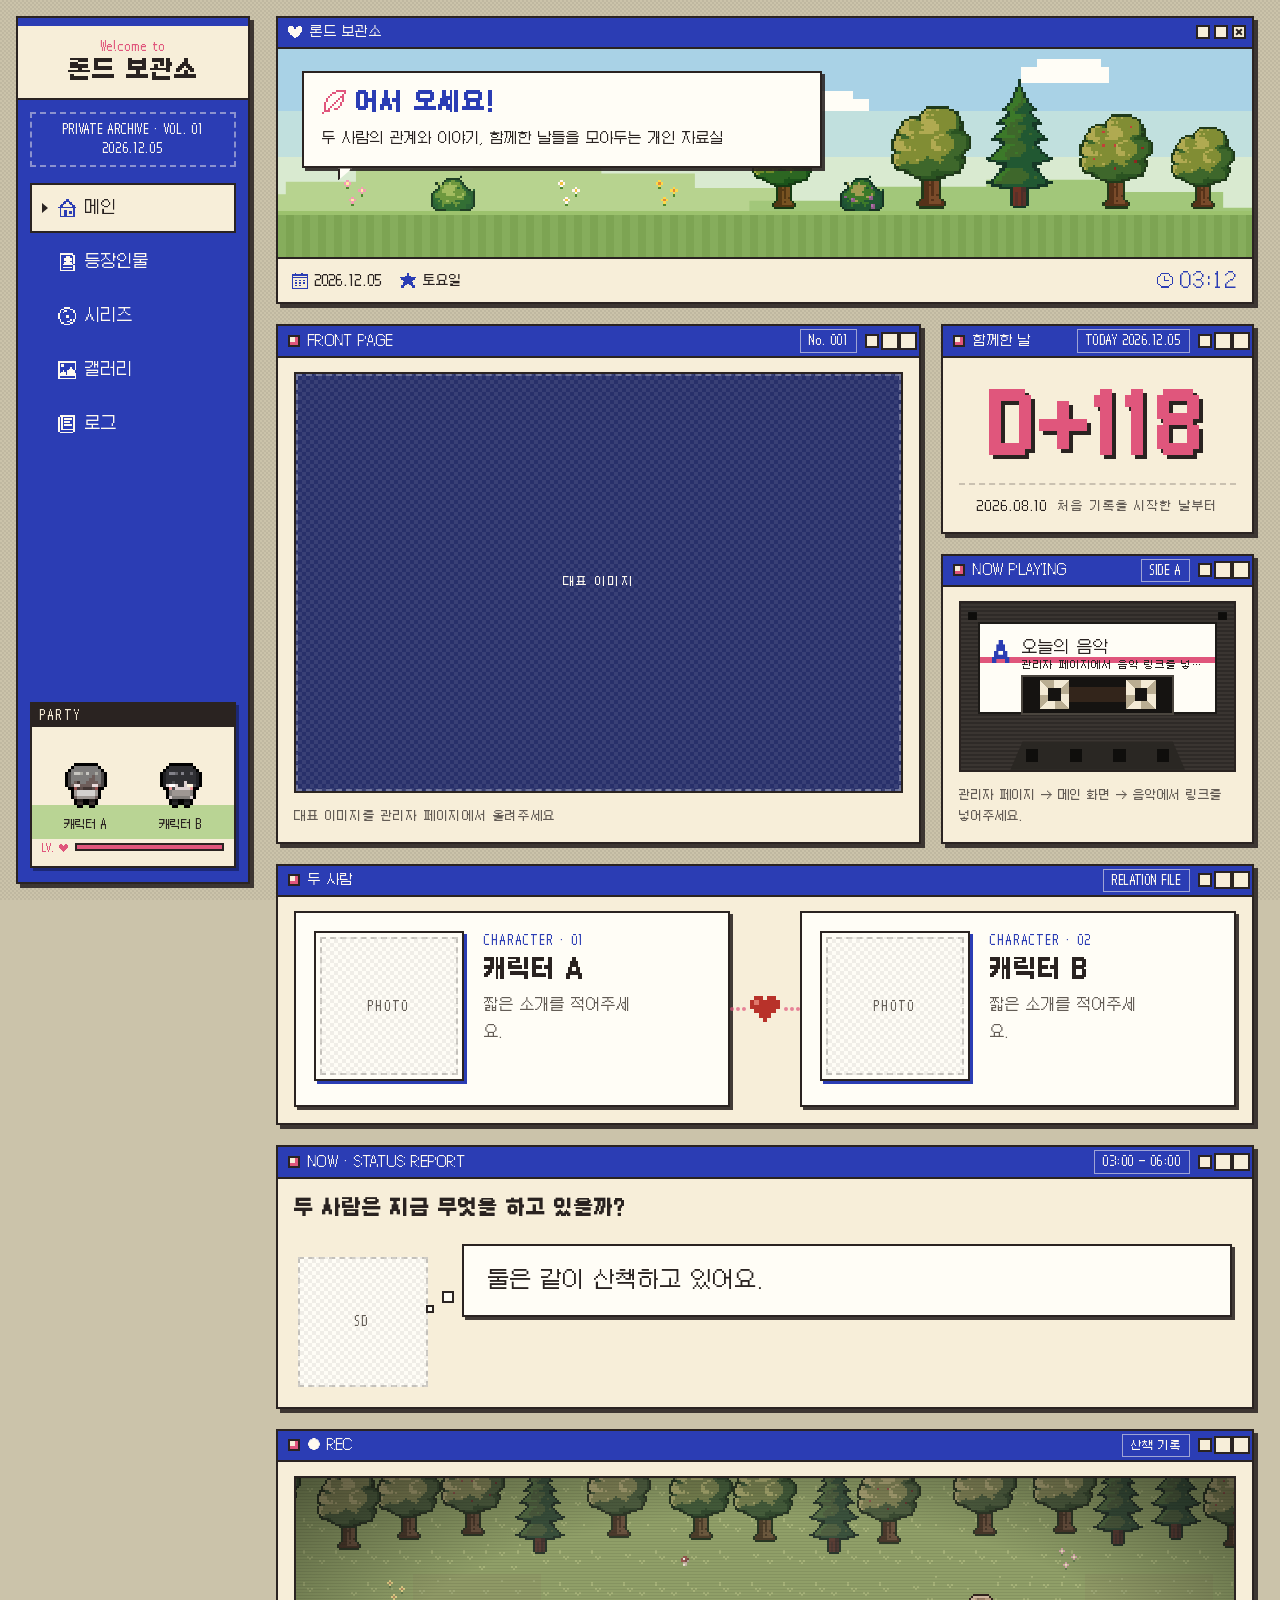
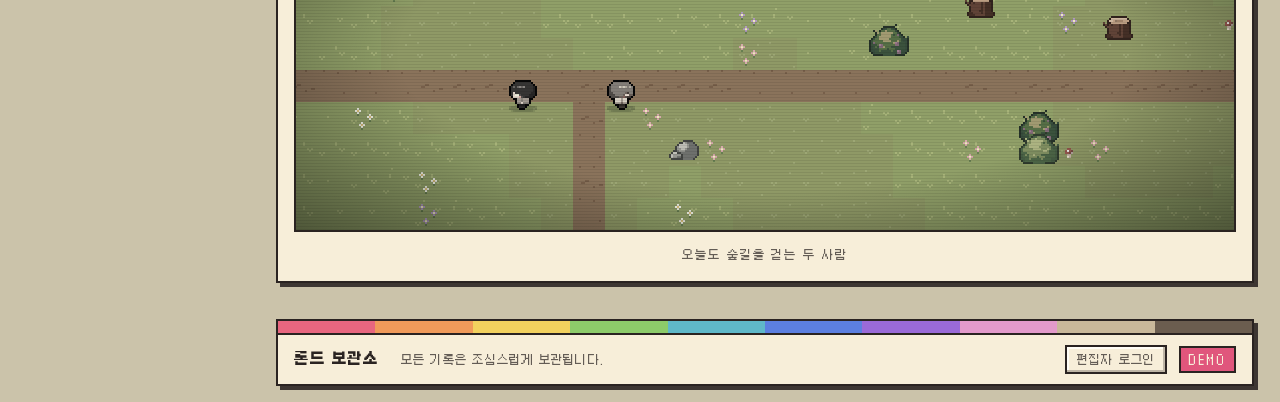
<file: index.html>
<!doctype html>
<html lang="ko">
<head>
  <meta charset="utf-8" />
  <meta name="viewport" content="width=device-width, initial-scale=1" />
  <title>론드 보관소</title>
  <meta name="description" content="두 사람의 기록을 모아두는 개인 자료실" />
  <link rel="preload" href="assets/fonts/Galmuri11.woff2" as="font" type="font/woff2" crossorigin />
  <link rel="icon" id="favicon" href="assets/favicon.png" type="image/png" />
  <link rel="apple-touch-icon" href="assets/favicon-180.png" />
  <link rel="preconnect" href="https://fonts.googleapis.com" />
  <link rel="preconnect" href="https://fonts.gstatic.com" crossorigin />
  <link rel="stylesheet" href="css/base.css" />
  <link rel="stylesheet" href="css/site.css" />
  <link rel="stylesheet" href="css/admin.css" />
  <link rel="stylesheet" href="css/pixel.css" />
  <!-- ⚙️ 데이터베이스 연결 정보 (README 참고) -->
  <script src="config.js"></script>
</head>
<body>
  <a class="skip-link" href="#main">본문으로 건너뛰기</a>
  <header id="site-header" class="site-header"></header>
  <main id="main" class="site-main" tabindex="-1"></main>
  <footer id="site-footer" class="site-footer"></footer>
  <noscript>이 홈페이지는 자바스크립트가 필요합니다.</noscript>
  <script type="module" src="js/main.js"></script>
</body>
</html>
</file>
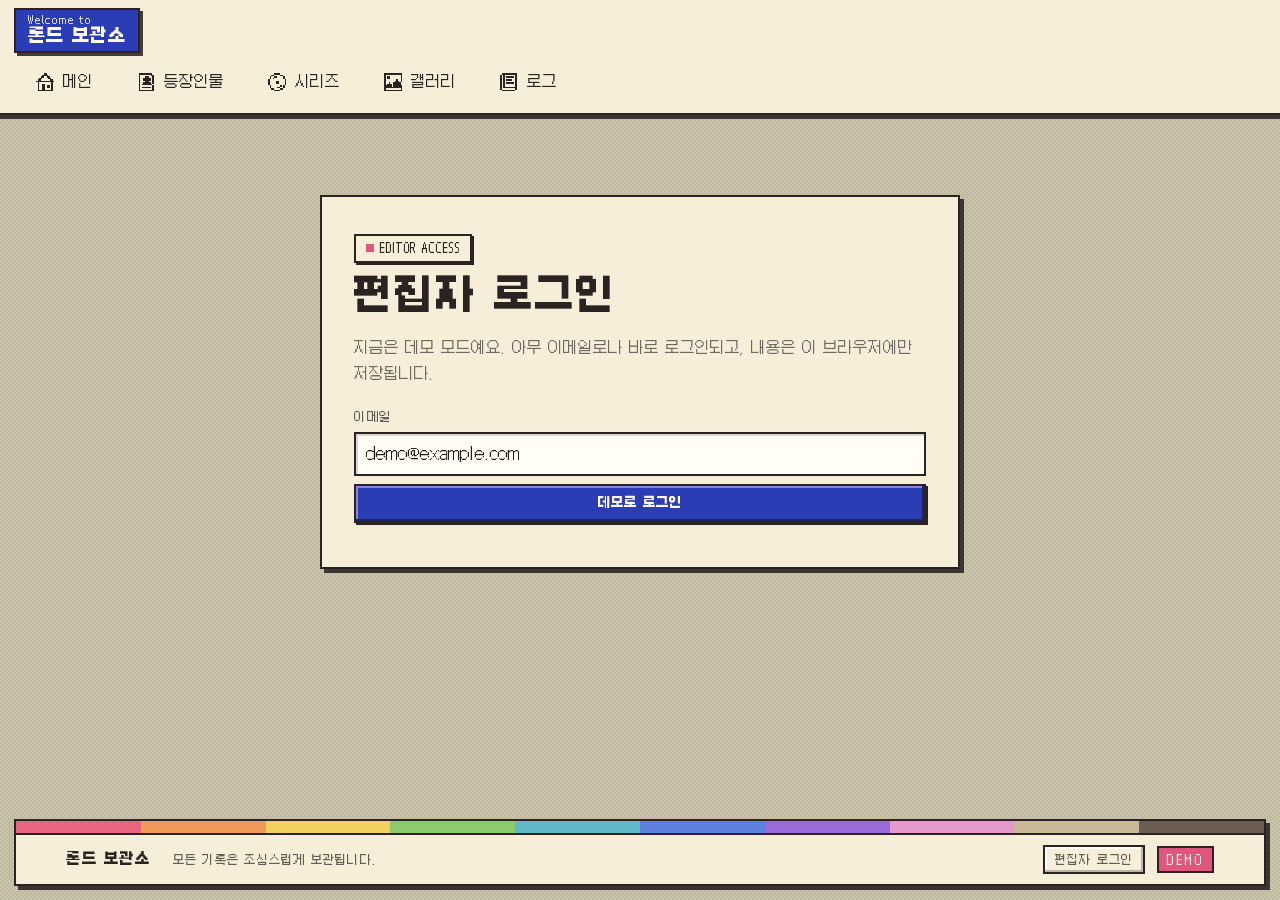
<file: admin/index.html>
<!doctype html>
<html lang="ko">
<head>
  <meta charset="utf-8" />
  <title>관리자 페이지로 이동</title>
  <meta http-equiv="refresh" content="0; url=../#/admin" />
  <script>location.replace('../#/admin');</script>
</head>
<body><a href="../#/admin">관리자 페이지로 이동</a></body>
</html>
</file>
<file: css/base.css>
/* ─────────────────────────────────────────────────────────────
   base.css — 홈페이지 전체의 기본 모양 (색상 변수, 글꼴, 버튼, 머리글, 바닥글)
   색상/글꼴 값은 관리자 페이지에서 바꾸면 js/core/theme.js 가 아래 변수를 덮어씁니다.
   ───────────────────────────────────────────────────────────── */
:root {
  --c-primary: #1c1a17;
  --c-paper: #e4dab9;
  --c-accent: #b3362b;
  --c-bg: #121110;
  --c-ink: #2b261f;
  --f-title: 'Song Myung', 'Nanum Myeongjo', serif;
  --f-body: 'Gowun Batang', serif;
  --f-label: 'Special Elite', 'Nanum Gothic Coding', 'Courier New', monospace;
  --f-hand: 'Nanum Pen Script', cursive;
  --f-num: 'Playfair Display', 'Bodoni 72', Didot, serif;
  --bg-image: none;
  --bg-overlay: 0.72;

  /* 자동으로 만들어지는 보조 색 */
  --paper-2: color-mix(in srgb, var(--c-paper) 86%, #6b5a3c);
  --paper-3: color-mix(in srgb, var(--c-paper) 70%, #4a3c28);
  --paper-dim: color-mix(in srgb, var(--c-paper) 62%, var(--c-bg));
  --ink-soft: color-mix(in srgb, var(--c-ink) 72%, var(--c-paper));
  --line-dark: color-mix(in srgb, var(--c-paper) 16%, transparent);
  --line-ink: color-mix(in srgb, var(--c-ink) 28%, transparent);
  --accent-soft: color-mix(in srgb, var(--c-accent) 18%, transparent);
  --shadow-paper: 0 1px 0 rgba(255, 255, 255, 0.06) inset, 0 18px 40px -18px rgba(0, 0, 0, 0.75), 0 2px 6px rgba(0, 0, 0, 0.35);
  --radius: 3px;
  --ease: cubic-bezier(0.2, 0.7, 0.2, 1);
  --wrap: 1180px;
}

*, *::before, *::after { box-sizing: border-box; }
html { -webkit-text-size-adjust: 100%; scroll-behavior: smooth; }
body {
  margin: 0;
  min-height: 100vh;
  display: flex;
  flex-direction: column;
  font-family: var(--f-body);
  font-size: 16px;
  line-height: 1.75;
  color: var(--c-paper);
  background-color: var(--c-bg);
  background-image:
    linear-gradient(color-mix(in srgb, var(--c-bg) calc(var(--bg-overlay) * 100%), transparent), color-mix(in srgb, var(--c-bg) calc(var(--bg-overlay) * 100%), transparent)),
    var(--bg-image);
  background-size: cover;
  background-attachment: fixed;
  background-position: center;
  overflow-x: hidden;
}
/* 모눈 격자 배경 */
body::before {
  content: '';
  position: fixed;
  inset: 0;
  pointer-events: none;
  z-index: 0;
  background-image:
    linear-gradient(var(--line-dark) 1px, transparent 1px),
    linear-gradient(90deg, var(--line-dark) 1px, transparent 1px);
  background-size: 44px 44px;
  opacity: 0.35;
  mask-image: radial-gradient(ellipse at 50% 30%, #000 30%, transparent 85%);
}
/* 필름 입자(노이즈) */
body::after {
  content: '';
  position: fixed;
  inset: -50%;
  pointer-events: none;
  z-index: 100;
  opacity: 0.07;
  background-image: url("data:image/svg+xml,%3Csvg xmlns='http://www.w3.org/2000/svg' width='160' height='160'%3E%3Cfilter id='n'%3E%3CfeTurbulence type='fractalNoise' baseFrequency='.85' numOctaves='3' stitchTiles='stitch'/%3E%3C/filter%3E%3Crect width='100%25' height='100%25' filter='url(%23n)'/%3E%3C/svg%3E");
}
body.no-grid::before, body.no-grain::after { display: none; }
body.is-admin::after { display: none; }

.site-header, .site-main, .site-footer { position: relative; z-index: 1; }
.site-main { flex: 1; width: 100%; outline: none; }

img { max-width: 100%; display: block; }
a { color: inherit; }
button, input, select, textarea { font: inherit; color: inherit; }
button { cursor: pointer; }
h1, h2, h3 { font-family: var(--f-title); font-weight: 400; line-height: 1.25; margin: 0; }
p { margin: 0 0 0.9em; }
::selection { background: var(--c-accent); color: var(--c-paper); }
:focus-visible { outline: 2px dashed var(--c-accent); outline-offset: 3px; }

.skip-link { position: absolute; left: -999px; top: 8px; z-index: 999; background: var(--c-paper); color: var(--c-ink); padding: 6px 12px; }
.skip-link:focus { left: 8px; }
.muted { opacity: 0.65; }
.spacer { flex: 1; }
.row { display: flex; align-items: center; gap: 8px; }
.row.wrap { flex-wrap: wrap; }
.row-end { display: flex; justify-content: flex-end; gap: 8px; margin-top: 16px; }
.stack { display: flex; flex-direction: column; gap: 8px; }
.label, .page-kicker { font-family: var(--f-label); font-size: 12px; letter-spacing: 0.18em; text-transform: uppercase; }

/* ───────── 머리글 (신문 제호 느낌) ───────── */
.site-header {
  background: color-mix(in srgb, var(--c-primary) 94%, transparent);
  border-bottom: 1px solid var(--line-dark);
  backdrop-filter: blur(3px);
}
.masthead {
  max-width: var(--wrap);
  margin: 0 auto;
  display: grid;
  grid-template-columns: 1fr auto 1fr;
  align-items: center;
  gap: 16px;
  padding: 18px 20px 12px;
  border-bottom: 3px double color-mix(in srgb, var(--c-paper) 45%, transparent);
}
.mast-title {
  font-family: var(--f-title);
  font-size: clamp(28px, 4.2vw, 48px);
  line-height: 1;
  text-decoration: none;
  letter-spacing: 0.06em;
  color: var(--c-paper);
  text-align: center;
  text-shadow: 0 2px 0 rgba(0, 0, 0, 0.4);
}
.mast-meta { font-family: var(--f-label); font-size: 11px; letter-spacing: 0.16em; text-transform: uppercase; color: var(--paper-dim); display: flex; gap: 14px; align-items: center; }
.mast-right { justify-content: flex-end; }
.mast-date { color: var(--c-accent); }
.head-user { display: flex; gap: 10px; }
.head-link { background: none; border: 0; padding: 0; font: inherit; letter-spacing: inherit; text-transform: inherit; color: var(--paper-dim); text-decoration: none; border-bottom: 1px dotted currentColor; }
.head-link:hover { color: var(--c-paper); }

.site-nav {
  max-width: var(--wrap);
  margin: 0 auto;
  padding: 10px 20px 0;
  display: flex;
  gap: 4px;
  overflow-x: auto;
  scrollbar-width: none;
}
.nav-tab {
  position: relative;
  display: flex;
  align-items: baseline;
  gap: 8px;
  padding: 8px 20px 7px;
  text-decoration: none;
  color: var(--c-ink);
  background: var(--paper-3);
  clip-path: polygon(10px 0, calc(100% - 10px) 0, 100% 100%, 0 100%);
  white-space: nowrap;
  transition: background 0.2s, transform 0.2s var(--ease);
  transform: translateY(3px);
}
.nav-tab:hover { background: var(--paper-2); transform: translateY(0); }
.nav-tab.active { background: var(--c-paper); transform: translateY(0); }
.nav-tab.active .nav-no { color: var(--c-accent); }
.nav-no { font-family: var(--f-label); font-size: 10px; letter-spacing: 0.1em; opacity: 0.7; }
.nav-name { font-family: var(--f-title); font-size: 17px; }
.nav-toggle { display: none; background: none; border: 1px solid var(--line-dark); width: 38px; height: 34px; padding: 8px; flex-direction: column; justify-content: space-between; }
.nav-toggle span { display: block; height: 2px; background: var(--c-paper); }

/* ───────── 바닥글 ───────── */
.site-footer { margin-top: 80px; border-top: 3px double color-mix(in srgb, var(--c-paper) 30%, transparent); background: color-mix(in srgb, var(--c-primary) 90%, transparent); }
.foot-inner { max-width: var(--wrap); margin: 0 auto; padding: 22px 20px 28px; display: flex; flex-wrap: wrap; gap: 8px 22px; align-items: center; font-family: var(--f-label); font-size: 12px; letter-spacing: 0.08em; color: var(--paper-dim); }
.foot-title { font-family: var(--f-title); font-size: 18px; color: var(--c-paper); letter-spacing: 0.04em; }
.foot-line { flex: 1; min-width: 200px; }
.foot-links { display: flex; gap: 12px; align-items: center; }
.foot-links a { text-decoration: none; border-bottom: 1px dotted currentColor; }
.demo-flag { background: var(--c-accent); color: var(--c-paper); padding: 1px 8px; letter-spacing: 0.2em; }

/* ───────── 버튼 ───────── */
.btn {
  display: inline-flex;
  align-items: center;
  justify-content: center;
  gap: 6px;
  min-height: 38px;
  padding: 7px 16px;
  font-family: var(--f-label);
  font-size: 13px;
  letter-spacing: 0.06em;
  color: var(--c-ink);
  background: var(--c-paper);
  border: 1px solid color-mix(in srgb, var(--c-ink) 40%, transparent);
  border-radius: var(--radius);
  text-decoration: none;
  box-shadow: 0 2px 0 color-mix(in srgb, var(--c-ink) 35%, transparent);
  transition: transform 0.12s, box-shadow 0.12s, background 0.2s;
}
.btn:hover { transform: translateY(-1px); box-shadow: 0 3px 0 color-mix(in srgb, var(--c-ink) 35%, transparent); background: color-mix(in srgb, var(--c-paper) 90%, white); }
.btn:active { transform: translateY(1px); box-shadow: 0 1px 0 color-mix(in srgb, var(--c-ink) 35%, transparent); }
.btn:disabled { opacity: 0.55; cursor: wait; transform: none; }
.btn-primary { background: var(--c-accent); color: #fff8ec; border-color: color-mix(in srgb, var(--c-accent) 60%, black); }
.btn-primary:hover { background: color-mix(in srgb, var(--c-accent) 88%, white); }
.btn-danger { background: transparent; color: var(--c-accent); border-color: var(--c-accent); box-shadow: none; }
.btn-danger:hover { background: var(--c-accent); color: #fff8ec; }
.btn-ghost { background: transparent; box-shadow: none; }
.btn-sm { min-height: 30px; padding: 4px 10px; font-size: 12px; }
.btn-icon { background: none; border: 0; width: 30px; height: 30px; display: inline-grid; place-items: center; border-radius: var(--radius); color: inherit; opacity: 0.75; }
.btn-icon:hover { opacity: 1; background: color-mix(in srgb, currentColor 10%, transparent); }
.btn-icon.danger:hover { color: var(--c-accent); }
.chip { font-family: var(--f-label); font-size: 12px; padding: 3px 10px; border-radius: 99px; border: 1px dashed color-mix(in srgb, currentColor 45%, transparent); background: transparent; }
.chip:hover { border-style: solid; color: var(--c-accent); }

/* ───────── 알림 / 로딩 / 팝업 ───────── */
.notice { max-width: 640px; margin: 80px auto; padding: 36px 32px; background: var(--c-paper); color: var(--c-ink); box-shadow: var(--shadow-paper); text-align: center; }
.notice .page-title { color: var(--c-ink); margin: 8px 0 14px; }
.notice-error { border-top: 4px solid var(--c-accent); }
.loading { display: flex; align-items: center; justify-content: center; gap: 12px; padding: 90px 20px; font-family: var(--f-label); letter-spacing: 0.15em; font-size: 12px; color: var(--paper-dim); }
.loading-reel { width: 22px; height: 22px; border-radius: 50%; border: 3px dotted currentColor; animation: spin 1.6s linear infinite; }
@keyframes spin { to { transform: rotate(360deg); } }

.toasts { position: fixed; left: 50%; bottom: 24px; transform: translateX(-50%); z-index: 1000; display: flex; flex-direction: column; gap: 8px; align-items: center; width: min(92vw, 460px); }
.toast { background: var(--c-paper); color: var(--c-ink); padding: 10px 18px; font-size: 14px; box-shadow: var(--shadow-paper); border-left: 4px solid var(--c-ink); animation: toastIn 0.25s var(--ease); transition: opacity 0.4s, transform 0.4s; }
.toast-error { border-left-color: var(--c-accent); }
.toast-success { border-left-color: #5c7a4a; }
.toast.out { opacity: 0; transform: translateY(8px); }
@keyframes toastIn { from { opacity: 0; transform: translateY(10px); } }

.modal-overlay { position: fixed; inset: 0; z-index: 900; background: rgba(8, 7, 6, 0.72); display: grid; place-items: center; padding: 16px; animation: fadeIn 0.18s; }
.modal-overlay.out { opacity: 0; transition: opacity 0.18s; }
.modal { width: min(520px, 100%); max-height: calc(100vh - 32px); overflow: auto; background: var(--c-paper); color: var(--c-ink); box-shadow: var(--shadow-paper); border-radius: var(--radius); }
.modal-wide { width: min(980px, 100%); }
.modal-head { position: sticky; top: 0; z-index: 2; display: flex; justify-content: space-between; align-items: center; padding: 12px 16px; background: var(--c-paper); border-bottom: 1px solid var(--line-ink); }
.modal-title { font-family: var(--f-label); letter-spacing: 0.12em; font-size: 13px; }
.modal-body { padding: 18px; }
.confirm p { margin: 0; white-space: pre-line; }
@keyframes fadeIn { from { opacity: 0; } }

/* ───────── 이미지 자리표시 ───────── */
.img-empty { display: grid; place-items: center; width: 100%; height: 100%; min-height: 80px; background: repeating-linear-gradient(-45deg, color-mix(in srgb, var(--c-ink) 6%, transparent) 0 8px, transparent 8px 16px); border: 1px dashed var(--line-ink); color: var(--ink-soft); font-family: var(--f-label); font-size: 11px; letter-spacing: 0.2em; }
.img-broken { opacity: 0.3; min-height: 60px; background: var(--paper-2); }

/* ───────── 등장 애니메이션 ───────── */
.view { animation: viewIn 0.45s var(--ease); }
@keyframes viewIn { from { opacity: 0; transform: translateY(10px); } }
.reveal { opacity: 0; transform: translateY(18px); transition: opacity 0.7s var(--ease), transform 0.7s var(--ease); }
.reveal.is-in { opacity: 1; transform: none; }
@media (prefers-reduced-motion: reduce) {
  *, *::before, *::after { animation-duration: 0.01ms !important; transition-duration: 0.01ms !important; }
  .reveal { opacity: 1; transform: none; }
}

/* ───────── 모바일 ───────── */
@media (max-width: 760px) {
  .masthead { grid-template-columns: 1fr auto; padding: 12px 16px 10px; }
  .mast-left { display: none; }
  .mast-title { text-align: left; font-size: 28px; }
  .nav-toggle { display: inline-flex; }
  .head-user { display: none; }
  .site-nav { display: none; flex-direction: column; padding: 8px 16px 14px; gap: 6px; }
  .nav-open .site-nav { display: flex; }
  .nav-open .head-user { display: flex; }
  .nav-tab { clip-path: none; transform: none; border-radius: var(--radius); }
  .foot-inner { padding: 18px 16px 24px; }
}
</file>
<file: css/site.css>
/* ─────────────────────────────────────────────────────────────
   site.css — 방문자가 보는 페이지들의 모양
   (메인 / 기록철(등장인물) / DVD 선반(시리즈) / 갤러리 / 로그 / 자유 페이지)
   ───────────────────────────────────────────────────────────── */
.wrap { max-width: var(--wrap); margin: 0 auto; padding: 0 20px; }

/* ───────── 페이지 제목 ───────── */
.page-head { padding: 54px 0 34px; position: relative; }
.page-kicker { color: var(--c-accent); display: flex; align-items: center; gap: 14px; }
.page-head .page-kicker::after { content: ''; flex: 1; height: 1px; background: var(--line-dark); }
.page-title { font-size: clamp(34px, 5.4vw, 64px); letter-spacing: 0.02em; margin-top: 10px; color: var(--c-paper); }
.page-desc { font-family: var(--f-label); font-size: 13px; color: var(--paper-dim); margin: 8px 0 0; letter-spacing: 0.04em; }
.page-desc::before { content: "'"; } .page-desc::after { content: "'"; }
.page-head .edit-toggle { position: absolute; right: 0; bottom: 36px; }
.back-link { display: inline-block; margin: 36px 0 18px; font-family: var(--f-label); font-size: 13px; letter-spacing: 0.1em; color: var(--paper-dim); text-decoration: none; }
.back-link:hover { color: var(--c-accent); }
.empty-note { text-align: center; padding: 70px 0; font-family: var(--f-label); color: var(--paper-dim); letter-spacing: 0.08em; }
.label { font-family: var(--f-label); }

/* 종이 한 장 (글 본문 배경) */
.paper-sheet {
  max-width: 860px;
  margin: 0 auto;
  padding: clamp(28px, 5vw, 60px) clamp(20px, 6vw, 72px);
  color: var(--c-ink);
  background-color: var(--c-paper);
  background-image: radial-gradient(ellipse at 20% 0%, rgba(255, 255, 255, 0.22), transparent 60%), radial-gradient(ellipse at 90% 100%, rgba(110, 80, 40, 0.16), transparent 55%);
  box-shadow: var(--shadow-paper);
  position: relative;
}
.paper-sheet a { color: var(--c-accent); }

.edit-fab { position: fixed; right: 20px; bottom: 20px; z-index: 60; background: var(--c-accent); color: #fff8ec; padding: 10px 18px; font-family: var(--f-label); font-size: 13px; letter-spacing: 0.06em; text-decoration: none; box-shadow: 0 8px 24px -8px rgba(0, 0, 0, 0.8); border-radius: 99px; transition: transform 0.2s var(--ease); }
.edit-fab:hover { transform: translateY(-2px); }

/* ───────── 본문 블록 ───────── */
.blocks { font-size: 17px; line-height: 1.95; }
.b-heading { font-size: 26px; margin: 1.6em 0 0.7em; padding-bottom: 8px; border-bottom: 1px solid var(--line-ink); }
.blocks > :first-child { margin-top: 0; }
.b-text { margin: 0 0 1.1em; word-break: keep-all; overflow-wrap: anywhere; }
.b-quote { margin: 1.6em 0; padding: 6px 0 6px 22px; border-left: 3px solid var(--c-accent); font-family: var(--f-hand); font-size: 1.55em; line-height: 1.5; color: var(--ink-soft); }
.b-quote cite { display: block; font-family: var(--f-label); font-size: 12px; font-style: normal; margin-top: 8px; }
.b-divider { text-align: center; margin: 2.2em 0; color: var(--c-accent); letter-spacing: 1em; }
.b-divider span::before, .b-divider span::after { content: '———'; letter-spacing: 0; color: var(--line-ink); margin: 0 14px; }
.b-image { margin: 2em auto; }
.b-image.size-full { width: 100%; } .b-image.size-wide { width: 100%; max-width: none; }
.b-image.size-half { width: 64%; } .b-image.size-small { width: 42%; }
.b-image-inner img { width: 100%; height: auto; }
.b-image figcaption { margin-top: 10px; text-align: center; font-family: var(--f-label); font-size: 12px; letter-spacing: 0.06em; color: var(--ink-soft); }
.frame-photo .b-image-inner { background: #f3eee1; padding: 10px; box-shadow: 0 10px 24px -12px rgba(0, 0, 0, 0.6), 0 1px 3px rgba(0, 0, 0, 0.25); transform: rotate(-0.35deg); }
.frame-polaroid .b-image-inner { background: #f6f2e8; padding: 12px 12px 46px; box-shadow: 0 12px 26px -12px rgba(0, 0, 0, 0.65); transform: rotate(0.6deg); }
.b-pair { display: grid; grid-template-columns: 1fr 1fr; gap: 20px; margin: 2em 0; }
.b-pair .b-image { margin: 0; }

/* ───────── 메인 ───────── */
.home { padding-top: 26px; }
.home-deck { display: flex; align-items: center; gap: 18px; margin: 10px 0 28px; }
.home-deck p { margin: 0; font-family: var(--f-label); font-size: 13px; letter-spacing: 0.08em; color: var(--paper-dim); text-align: center; }
.home-deck .rule { flex: 1; height: 5px; border-top: 1px solid var(--line-dark); border-bottom: 1px solid var(--line-dark); }
.home-grid { display: grid; grid-template-columns: repeat(12, minmax(0, 1fr)); gap: 22px; grid-auto-flow: row dense; }
.size-full { grid-column: span 12; }
.size-l { grid-column: span 8; grid-row: span 2; }
.size-m { grid-column: span 6; grid-row: span 2; }
.size-s { grid-column: span 4; }
.home-card { margin: 0; position: relative; background: var(--c-paper); color: var(--c-ink); padding: 16px 18px 20px; box-shadow: var(--shadow-paper); display: flex; flex-direction: column; min-width: 0; }
.dark-card { background: color-mix(in srgb, var(--c-primary) 92%, black); color: var(--c-paper); border: 1px solid var(--line-dark); }
.card-kicker { display: flex; justify-content: space-between; gap: 10px; font-family: var(--f-label); font-size: 11px; letter-spacing: 0.18em; text-transform: uppercase; padding-bottom: 10px; margin-bottom: 14px; border-bottom: 1px dashed color-mix(in srgb, currentColor 35%, transparent); }
.card-kicker span:first-child { color: var(--c-accent); }

/* 대표 이미지 */
.hero-photo { flex: 1; min-height: 300px; position: relative; background: #0d0c0b; overflow: hidden; }
.hero-photo img, .hero-photo .img-empty { position: absolute; inset: 0; width: 100%; height: 100%; object-fit: cover; }
.hero-photo img { filter: sepia(0.12) saturate(0.9); }
.hero-photo .img-empty { color: var(--paper-dim); border-color: var(--line-dark); }
.hero-caption { margin-top: 12px; font-family: var(--f-label); font-size: 12px; letter-spacing: 0.05em; color: var(--ink-soft); }

/* D-Day (표 모양) */
.ticket { --hole: 10px; -webkit-mask: radial-gradient(circle var(--hole) at 0 50%, transparent 98%, #000) left / 51% 100% no-repeat, radial-gradient(circle var(--hole) at 100% 50%, transparent 98%, #000) right / 51% 100% no-repeat; mask: radial-gradient(circle var(--hole) at 0 50%, transparent 98%, #000) left / 51% 100% no-repeat, radial-gradient(circle var(--hole) at 100% 50%, transparent 98%, #000) right / 51% 100% no-repeat; }
.dday { justify-content: space-between; text-align: center; }
.dday-num { font-family: var(--f-num); font-style: italic; font-weight: 700; font-size: clamp(64px, 7.4vw, 104px); line-height: 1; color: var(--c-accent); letter-spacing: -0.02em; padding: 8px 0 14px; text-shadow: 2px 2px 0 color-mix(in srgb, var(--c-accent) 20%, transparent); }
.dday-since { display: flex; justify-content: center; gap: 10px; flex-wrap: wrap; font-family: var(--f-label); font-size: 12px; letter-spacing: 0.08em; color: var(--ink-soft); border-top: 1px dashed var(--line-ink); padding-top: 10px; }
.dday-date { color: var(--c-ink); }

/* 카세트 음악 플레이어 */
.music { display: flex; flex-direction: column; gap: 14px; }
.cassette { position: relative; aspect-ratio: 1.62; border-radius: 10px; padding: 7% 6% 0; background: linear-gradient(160deg, #3a3631, #1d1b18 60%); box-shadow: inset 0 1px 0 rgba(255, 255, 255, 0.08), inset 0 -6px 12px rgba(0, 0, 0, 0.4), 0 6px 14px rgba(0, 0, 0, 0.5); }
.cassette::before, .cassette::after { content: ''; position: absolute; top: 5%; width: 3.2%; aspect-ratio: 1; border-radius: 50%; background: #0e0d0b; box-shadow: inset 0 1px 1px rgba(255, 255, 255, 0.15); }
.cassette::before { left: 2.5%; } .cassette::after { right: 2.5%; }
.cassette-label { position: relative; height: 62%; border-radius: 4px; padding: 6% 5% 0; background: var(--c-paper); color: var(--c-ink); display: grid; grid-template-columns: auto 1fr; grid-template-rows: auto auto 1fr; column-gap: 10px; background-image: linear-gradient(transparent 38%, var(--c-accent) 38%, var(--c-accent) 42%, transparent 42%); }
.cassette-side { grid-row: span 2; font-family: var(--f-num); font-weight: 700; font-size: 26px; line-height: 1; color: var(--c-accent); }
.cassette-title { font-family: var(--f-hand); font-size: clamp(18px, 2vw, 24px); line-height: 1.1; white-space: nowrap; overflow: hidden; text-overflow: ellipsis; }
.cassette-artist { font-family: var(--f-label); font-size: 10px; letter-spacing: 0.08em; white-space: nowrap; overflow: hidden; text-overflow: ellipsis; }
.cassette-window { position: absolute; left: 22%; right: 22%; top: 43%; height: 24%; border-radius: 99px; background: #151311; border: 2px solid #4a453e; display: flex; align-items: center; justify-content: space-between; padding: 0 6%; overflow: hidden; }
.cassette-tape { position: absolute; left: 30%; right: 30%; top: 30%; bottom: 30%; background: #3b2a1e; opacity: 0.8; }
.reel { position: relative; z-index: 1; height: 82%; aspect-ratio: 1; border-radius: 50%; background: repeating-conic-gradient(#e9e2cf 0 16deg, #bfb6a0 16deg 60deg); display: grid; place-items: center; }
.reel-hub { width: 42%; aspect-ratio: 1; border-radius: 50%; background: #151311; }
.music.playing .reel { animation: spin 2.4s linear infinite; }
.cassette-bottom { position: absolute; left: 18%; right: 18%; bottom: 0; height: 17%; background: #2a2723; clip-path: polygon(7% 0, 93% 0, 100% 100%, 0 100%); display: flex; justify-content: space-around; align-items: center; }
.cassette-bottom span { width: 7%; aspect-ratio: 1; border-radius: 50%; background: #0f0e0c; }
.music-controls { display: flex; align-items: center; gap: 12px; }
.music-btn { flex: none; width: 44px; height: 44px; border-radius: 50%; border: 0; background: var(--c-accent); color: #fff8ec; font-size: 15px; display: grid; place-items: center; box-shadow: 0 3px 0 color-mix(in srgb, var(--c-accent) 50%, black); transition: transform 0.15s; }
.music-btn:hover { transform: scale(1.06); }
.music-bar { flex: 1; accent-color: var(--c-accent); min-width: 0; }
.music-time { font-family: var(--f-label); font-size: 11px; letter-spacing: 0.08em; color: var(--paper-dim); white-space: nowrap; }
.music-empty { font-family: var(--f-label); font-size: 12px; color: var(--paper-dim); margin: 0; }
.music-embed iframe { width: 100%; border: 0; display: block; }
.embed-youtube iframe { aspect-ratio: 16 / 9; }
.embed-spotify iframe { height: 152px; border-radius: 10px; }
.embed-soundcloud iframe { height: 120px; }

/* 두 캐릭터 */
.duo-row { display: grid; grid-template-columns: 1fr 70px 1fr; align-items: stretch; }
.duo-card { position: relative; display: grid; grid-template-columns: minmax(110px, 38%) 1fr; grid-template-rows: auto auto 1fr; column-gap: 20px; padding: 18px 18px 24px; background: color-mix(in srgb, var(--c-paper) 90%, white); border: 1px solid var(--line-ink); box-shadow: 0 1px 0 rgba(0, 0, 0, 0.06); background-image: repeating-linear-gradient(transparent 0 29px, color-mix(in srgb, var(--c-ink) 9%, transparent) 29px 30px); }
.duo-tag { grid-column: 2; font-family: var(--f-label); font-size: 11px; letter-spacing: 0.16em; color: var(--c-accent); }
.duo-photo { grid-row: 1 / span 3; aspect-ratio: 4 / 5; background: #f4efe3; padding: 7px 7px 26px; box-shadow: 0 8px 18px -8px rgba(0, 0, 0, 0.55); transform: rotate(-2deg); }
.duo-card.right .duo-photo { transform: rotate(1.8deg); }
.duo-photo img, .duo-photo .img-empty { width: 100%; height: 100%; object-fit: cover; }
.duo-name { grid-column: 2; font-size: clamp(26px, 3vw, 36px); margin: 4px 0 8px; }
.duo-bio { grid-column: 2; font-size: 15px; line-height: 1.8; margin: 0; color: var(--ink-soft); padding-right: 70px; }
.duo-sd { position: absolute; right: 8px; bottom: 6px; width: 92px; height: 92px; display: flex; align-items: flex-end; justify-content: flex-end; pointer-events: none; }
.duo-sd img { max-width: 100%; max-height: 100%; object-fit: contain; filter: drop-shadow(0 3px 2px rgba(0, 0, 0, 0.3)); animation: sdBob 3.2s ease-in-out infinite; }
.duo-card.right .duo-sd img { animation-delay: -1.6s; }
@keyframes sdBob { 50% { transform: translateY(-5px); } }
.duo-link { display: flex; align-items: center; justify-content: center; gap: 4px; }
.duo-thread { flex: 1; height: 0; border-top: 2px dashed var(--c-accent); opacity: 0.7; }
.duo-heart { width: 26px; image-rendering: pixelated; animation: beat 1.8s ease-in-out infinite; }
@keyframes beat { 0%, 60%, 100% { transform: scale(1); } 20% { transform: scale(1.18); } 40% { transform: scale(0.96); } }

/* 캐릭터 공간 */
.stage-frame { position: relative; overflow: hidden; border: 6px solid #0a0908; border-radius: 4px; background: #33422a; box-shadow: inset 0 0 0 1px rgba(255, 255, 255, 0.06); }
.stage-host { display: flex; justify-content: center; overflow: hidden; line-height: 0; }
.stage-canvas { image-rendering: pixelated; image-rendering: crisp-edges; flex: none; }
.stage-host.vintage .stage-canvas { filter: sepia(0.3) saturate(0.7) contrast(0.95) brightness(0.96); }
.stage-host.vintage::after { content: ''; position: absolute; inset: 0; pointer-events: none; background: repeating-linear-gradient(rgba(0, 0, 0, 0.08) 0 1px, transparent 1px 3px), radial-gradient(ellipse at center, transparent 55%, rgba(0, 0, 0, 0.45)); }
.stage-caption { margin: 12px 0 0; font-family: var(--f-label); font-size: 12px; letter-spacing: 0.08em; color: var(--paper-dim); text-align: center; }
.rec { animation: blink 1.6s steps(1) infinite; }
@keyframes blink { 50% { opacity: 0.25; } }

.note-text { font-size: 17px; line-height: 1.95; column-width: 320px; column-gap: 40px; column-rule: 1px solid var(--line-ink); }
.note-text > span::first-letter { font-family: var(--f-title); font-size: 3.4em; float: left; line-height: 0.9; margin: 6px 10px 0 0; color: var(--c-accent); }

/* ───────── 기록철 (등장인물) ───────── */
.folder {
  position: relative;
  margin-top: 30px;
  padding: clamp(28px, 5vw, 56px) clamp(14px, 4vw, 48px);
  border-radius: 4px 10px 10px 10px;
  background-color: #9c7446;
  background-image: url("data:image/svg+xml,%3Csvg xmlns='http://www.w3.org/2000/svg' width='220' height='220'%3E%3Cfilter id='n'%3E%3CfeTurbulence type='fractalNoise' baseFrequency='.7' numOctaves='3'/%3E%3CfeColorMatrix values='0 0 0 0 .25 0 0 0 0 .16 0 0 0 0 .06 0 0 0 .35 0'/%3E%3C/filter%3E%3Crect width='100%25' height='100%25' filter='url(%23n)'/%3E%3C/svg%3E"), linear-gradient(170deg, rgba(255, 230, 190, 0.18), rgba(0, 0, 0, 0.18));
  box-shadow: 0 30px 60px -30px #000, inset 0 0 0 1px rgba(255, 255, 255, 0.08), inset 0 -30px 60px -40px rgba(0, 0, 0, 0.5);
}
.folder-tab { position: absolute; left: 0; top: -30px; height: 31px; padding: 6px 34px 0 22px; background: #9c7446; clip-path: polygon(0 0, calc(100% - 22px) 0, 100% 100%, 0 100%); border-radius: 4px 0 0 0; font-family: var(--f-label); font-size: 12px; letter-spacing: 0.14em; color: #2a1d10; }
.folder-board { display: grid; grid-template-columns: repeat(2, minmax(0, 1fr)); gap: clamp(26px, 4vw, 48px); align-items: start; }
.folder-empty { grid-column: 1 / -1; text-align: center; font-family: var(--f-label); color: #2a1d10; padding: 40px 0; }
.paper { position: relative; transform: rotate(var(--tilt, 0deg)); filter: drop-shadow(0 16px 18px rgba(30, 18, 6, 0.45)) drop-shadow(0 2px 2px rgba(0, 0, 0, 0.3)); transition: transform 0.4s var(--ease); }
.paper.reveal { opacity: 0; transform: perspective(1100px) rotateX(24deg) rotate(var(--tilt, 0deg)) translateY(30px); transform-origin: 50% 0; transition: opacity 0.8s var(--ease), transform 0.9s var(--ease); }
.paper.reveal.is-in { opacity: 1; transform: rotate(var(--tilt, 0deg)); }
.paper-surface { position: absolute; inset: 0; container-type: inline-size; background-color: var(--c-paper); background-size: 100% 100%; color: var(--c-ink); overflow: hidden; }
.paper.editing .paper-surface { overflow: visible; }
.el { position: absolute; }
.el-text { font-size: calc(var(--s, 3) * 1cqw); line-height: 1.45; word-break: keep-all; overflow-wrap: anywhere; }
.el-image img, .el-image .img-empty { width: 100%; height: 100%; object-fit: cover; pointer-events: none; user-select: none; }
.el-image.fit-contain img { object-fit: contain; }
.el-image.frame-none.fit-contain img { filter: drop-shadow(0 2px 2px rgba(0, 0, 0, 0.25)); }
.el-image.frame-photo { background: #f3eee2; padding: 1.4cqw; box-shadow: 0 1.6cqw 3cqw -1.4cqw rgba(0, 0, 0, 0.7); }
.el-image.frame-polaroid { background: #f6f2e8; padding: 1.3cqw 1.3cqw 5cqw; box-shadow: 0 1.6cqw 3cqw -1.4cqw rgba(0, 0, 0, 0.7); }
.el-image.frame-tape { background: #f3eee2; padding: 1cqw; box-shadow: 0 1.2cqw 2.4cqw -1.2cqw rgba(0, 0, 0, 0.6); }
.el-image.frame-tape::before { content: ''; position: absolute; left: 50%; top: -2.2cqw; width: 42%; height: 5cqw; transform: translateX(-50%) rotate(-3deg); background: url('../assets/deco/tape.svg') center / 100% 100% no-repeat; z-index: 1; }
/* 편집 모드 */
.paper.editing { transform: none; }
.paper.editing .el { cursor: move; touch-action: none; }
.paper.editing .el:hover { outline: 1px dashed color-mix(in srgb, var(--c-accent) 70%, transparent); outline-offset: 2px; }
.paper.editing .el.selected { outline: 2px solid var(--c-accent); outline-offset: 2px; }
.paper.editing .el-text { min-height: 1em; }
.handle { display: none; position: absolute; width: 16px; height: 16px; background: var(--c-accent); border: 2px solid #fff8ec; border-radius: 50%; z-index: 5; touch-action: none; }
.el.selected .handle { display: block; }
.handle-resize { right: -10px; bottom: -10px; cursor: nwse-resize; border-radius: 2px; }
.handle-rotate { left: 50%; top: -30px; margin-left: -8px; cursor: grab; }
.handle-rotate::after { content: ''; position: absolute; left: 5px; top: 14px; width: 2px; height: 14px; background: var(--c-accent); }
.paper.paper-selected { outline: 3px solid var(--c-accent); outline-offset: 6px; }
.paper-bar { position: absolute; left: 0; right: 0; top: -40px; display: flex; align-items: center; gap: 2px; padding: 2px 8px; background: #2a1d10; color: #f1e6c9; font-family: var(--f-label); font-size: 12px; border-radius: 4px; }
.paper-bar span { flex: 1; overflow: hidden; text-overflow: ellipsis; white-space: nowrap; }
.papers-page .folder-board:has(.editing) { padding-top: 34px; }
.paper-toolbar { display: none; position: sticky; top: 0; z-index: 50; align-items: center; gap: 10px; padding: 10px 14px; margin-bottom: 14px; background: color-mix(in srgb, var(--c-primary) 96%, black); border: 1px solid var(--line-dark); color: var(--c-paper); flex-wrap: wrap; }
.paper-toolbar.show { display: flex; }
.paper-toolbar .label { font-size: 12px; letter-spacing: 0.06em; color: var(--paper-dim); }
.inspector { display: none; position: fixed; right: 16px; top: 90px; z-index: 70; width: 310px; max-height: calc(100vh - 110px); overflow: auto; padding: 14px; background: var(--c-paper); color: var(--c-ink); box-shadow: 0 20px 50px -10px rgba(0, 0, 0, 0.8); border-top: 4px solid var(--c-accent); flex-direction: column; gap: 12px; }
.inspector.show { display: flex; }
.insp-head { display: flex; justify-content: space-between; align-items: center; font-family: var(--f-label); letter-spacing: 0.08em; }
.insp-actions { display: flex; flex-wrap: wrap; gap: 6px; }
.inspector input[type='range'] { width: 100%; accent-color: var(--c-accent); }
.paper-swatches { display: flex; gap: 8px; flex-wrap: wrap; }
.paper-swatch { width: 54px; height: 70px; border: 2px solid transparent; background-size: cover; border-radius: 2px; box-shadow: 0 2px 5px rgba(0, 0, 0, 0.3); }
.paper-swatch.on { border-color: var(--c-accent); }

/* ───────── DVD 선반 (시리즈) ───────── */
.shelf-wrap { position: relative; overflow-x: auto; overflow-y: hidden; padding: 20px 0 0; scrollbar-width: thin; scrollbar-color: var(--c-accent) transparent; }
.shelf { display: flex; align-items: flex-end; gap: 5px; padding: 0 24px; min-height: 380px; width: max-content; min-width: 100%; }
.dvd { display: flex; height: calc(var(--h, 350) * 1px); text-decoration: none; flex: none; position: relative; outline: none; }
.dvd-spine { position: relative; z-index: 2; width: 54px; height: 100%; padding: 16px 0 14px; display: flex; flex-direction: column; align-items: center; gap: 12px; color: var(--label); background: linear-gradient(90deg, rgba(0, 0, 0, 0.35), rgba(255, 255, 255, 0.12) 18%, rgba(255, 255, 255, 0) 40%, rgba(0, 0, 0, 0.25)), var(--spine); border-radius: 2px; box-shadow: inset 0 0 0 1px rgba(0, 0, 0, 0.35), 2px 0 4px rgba(0, 0, 0, 0.4); transition: transform 0.35s var(--ease); }
.spine-no { font-family: var(--f-label); font-size: 11px; opacity: 0.8; }
.spine-title { flex: 1; writing-mode: vertical-rl; text-orientation: upright; font-family: var(--f-title); font-size: 21px; letter-spacing: 0.08em; white-space: nowrap; overflow: hidden; text-overflow: ellipsis; }
.spine-sub { writing-mode: vertical-rl; font-family: var(--f-label); font-size: 10px; letter-spacing: 0.2em; opacity: 0.75; max-height: 110px; overflow: hidden; }
.spine-logo { font-family: var(--f-label); font-size: 9px; font-weight: 700; padding: 2px 4px; border: 1px solid currentColor; }
.dvd-open { position: relative; width: 0; height: 100%; overflow: hidden; transition: width 0.55s var(--ease); }
.dvd-cover { position: relative; z-index: 2; width: 244px; height: 100%; background: var(--spine); overflow: hidden; box-shadow: inset 6px 0 0 rgba(0, 0, 0, 0.35), inset 7px 0 0 rgba(255, 255, 255, 0.12); }
.dvd-cover img { width: 100%; height: 100%; object-fit: cover; }
.cover-type { position: absolute; inset: 0; padding: 26px 22px 22px 30px; display: flex; flex-direction: column; color: var(--label); background-image: radial-gradient(ellipse at 30% 20%, rgba(255, 255, 255, 0.14), transparent 60%), repeating-linear-gradient(0deg, rgba(0, 0, 0, 0.06) 0 2px, transparent 2px 4px); }
.cover-sub { font-family: var(--f-label); font-size: 11px; letter-spacing: 0.3em; }
.cover-title { flex: 1; display: flex; align-items: center; font-family: var(--f-title); font-size: 40px; line-height: 1.1; word-break: keep-all; }
.cover-year { font-family: var(--f-num); font-style: italic; font-size: 22px; border-top: 1px solid currentColor; padding-top: 8px; }
.cover-shine { position: absolute; inset: 0; pointer-events: none; background: linear-gradient(115deg, rgba(255, 255, 255, 0.18), transparent 30%, transparent 70%, rgba(255, 255, 255, 0.08)); }
.dvd-disc { position: absolute; z-index: 1; top: 50%; left: 30px; width: 216px; aspect-ratio: 1; margin-top: -108px; border-radius: 50%; background: radial-gradient(circle, transparent 17%, #cfccc4 17.5%, #f1eee8 22%, #bdb8ad 23%, #e8e4db 40%, #c9c4b8 70%, #9f9a8f 71%, #d9d4ca 72%), conic-gradient(from 20deg, rgba(255, 120, 120, 0.25), rgba(255, 240, 150, 0.25), rgba(120, 255, 200, 0.22), rgba(120, 160, 255, 0.25), rgba(255, 120, 220, 0.22), rgba(255, 120, 120, 0.25)); background-blend-mode: overlay; box-shadow: 0 4px 10px rgba(0, 0, 0, 0.5); transition: transform 0.7s var(--ease) 0.08s; display: grid; place-items: center; }
.disc-label { position: absolute; width: 58%; aspect-ratio: 1; border-radius: 50%; background: var(--spine) center / cover; box-shadow: inset 0 0 0 3px rgba(0, 0, 0, 0.18); }
.disc-hole { position: relative; width: 13%; aspect-ratio: 1; border-radius: 50%; background: var(--c-bg); box-shadow: 0 0 0 5px rgba(255, 255, 255, 0.5); }
.dvd:hover .dvd-open, .dvd:focus-visible .dvd-open, .dvd.open .dvd-open { width: 360px; }
.dvd:hover .dvd-disc, .dvd:focus-visible .dvd-disc, .dvd.open .dvd-disc { transform: translateX(118px) rotate(120deg); }
.dvd:hover .dvd-spine, .dvd:focus-visible .dvd-spine, .dvd.open .dvd-spine { transform: translateY(-8px); }
.dvd:focus-visible .dvd-spine { outline: 2px dashed var(--c-accent); outline-offset: 3px; }
.shelf-board { height: 18px; margin: 0 0 0; background: linear-gradient(#2b2520, #15120f); box-shadow: 0 16px 24px -10px #000, inset 0 1px 0 rgba(255, 255, 255, 0.1); border-radius: 2px; position: sticky; left: 0; }
.shelf-info { min-height: 150px; text-align: center; padding: 30px 20px 0; max-width: 640px; margin: 0 auto; }
.shelf-no { font-size: 11px; letter-spacing: 0.2em; color: var(--c-accent); }
.shelf-title { font-size: clamp(28px, 4vw, 42px); margin: 6px 0 2px; }
.shelf-year { font-size: 12px; letter-spacing: 0.2em; color: var(--paper-dim); }
.shelf-summary { margin: 12px 0 0; color: var(--paper-dim); }
/* 시리즈 상세 */
.sd-head { display: grid; grid-template-columns: 260px 1fr; gap: clamp(24px, 6vw, 80px); align-items: center; margin-bottom: 48px; }
.sd-case { position: relative; height: 370px; }
.sd-case .dvd-cover.big { width: 100%; height: 100%; }
.sd-case .dvd-cover.big .cover-title { font-size: 44px; }
.sd-disc { left: auto; right: -80px; width: 230px; margin-top: -115px; animation: discOut 1.1s var(--ease) 0.3s both; }
@keyframes discOut { from { transform: translateX(-90px) rotate(-60deg); } }
.sd-meta .page-title { margin: 10px 0 16px; }
.sd-summary { font-size: 17px; color: var(--paper-dim); max-width: 520px; }

/* ───────── 갤러리 ───────── */
.index-tabs { display: flex; gap: 4px; flex-wrap: wrap; margin-bottom: 34px; border-bottom: 2px solid var(--c-paper); position: sticky; top: 0; z-index: 20; padding-top: 10px; background: linear-gradient(var(--c-bg) 70%, transparent); }
.index-tab { padding: 8px 20px 6px; font-family: var(--f-label); font-size: 13px; letter-spacing: 0.06em; text-decoration: none; background: var(--paper-3); color: var(--c-ink); border-radius: 6px 6px 0 0; transition: background 0.2s, padding 0.2s; }
.index-tab:hover { background: var(--paper-2); }
.index-tab.active { background: var(--c-paper); color: var(--c-accent); padding-top: 11px; }
.feed { max-width: 780px; margin: 0 auto; display: flex; flex-direction: column; gap: 46px; }
.feed-item { margin: 0; }
.feed-meta { display: flex; justify-content: space-between; font-family: var(--f-label); font-size: 11px; letter-spacing: 0.18em; color: var(--paper-dim); margin-bottom: 8px; }
.feed-img { display: block; width: 100%; padding: 16px 30px; border: 0; background-color: #0b0a09; background-image: radial-gradient(circle at 50% 50%, #3b3630 3px, transparent 3.5px), radial-gradient(circle at 50% 50%, #3b3630 3px, transparent 3.5px); background-size: 16px 18px, 16px 18px; background-position: 7px 0, calc(100% - 7px) 0; background-repeat: repeat-y; cursor: zoom-in; box-shadow: var(--shadow-paper); }
.feed-img img { width: 100%; height: auto; transition: filter 0.4s; filter: sepia(0.06); }
.feed-img:hover img { filter: none; }
.feed-caption { margin-top: 10px; font-family: var(--f-label); font-size: 13px; color: var(--paper-dim); text-align: center; }
.lightbox { position: fixed; inset: 0; z-index: 950; background: rgba(6, 5, 4, 0.94); display: grid; place-items: center; padding: 50px 60px; animation: fadeIn 0.2s; }
.lb-pic img { max-width: min(92vw, 1400px); max-height: 84vh; object-fit: contain; box-shadow: 0 20px 60px #000; }
.lb-cap { position: absolute; bottom: 14px; left: 0; right: 0; text-align: center; font-family: var(--f-label); font-size: 12px; color: var(--paper-dim); margin: 0; }
.lb-btn { position: absolute; background: none; border: 0; color: var(--c-paper); font-size: 40px; width: 56px; height: 56px; opacity: 0.7; }
.lb-btn:hover { opacity: 1; color: var(--c-accent); }
.lb-close { top: 8px; right: 10px; font-size: 26px; } .lb-prev { left: 6px; top: 50%; margin-top: -28px; } .lb-next { right: 6px; top: 50%; margin-top: -28px; }

/* ───────── 로그 ───────── */
.log-list { list-style: none; margin: 0 auto; padding: 0; max-width: 900px; display: flex; flex-direction: column; gap: 22px; }
.log-card { display: grid; grid-template-columns: 200px 1fr; gap: 26px; padding: 18px; color: var(--c-ink); text-decoration: none; background-color: var(--c-paper); background-image: linear-gradient(var(--c-accent), var(--c-accent)), repeating-linear-gradient(transparent 0 27px, color-mix(in srgb, #4a6a80 18%, transparent) 27px 28px); background-size: 100% 3px, 100% 100%; background-repeat: no-repeat, repeat; box-shadow: var(--shadow-paper); transition: transform 0.3s var(--ease), box-shadow 0.3s; }
.log-card:hover { transform: translateY(-3px) rotate(-0.3deg); }
.log-thumb { aspect-ratio: 4 / 3; background: #f3eee2; padding: 6px; box-shadow: 0 6px 14px -6px rgba(0, 0, 0, 0.5); transform: rotate(-1.5deg); }
.log-thumb img, .log-thumb .img-empty { width: 100%; height: 100%; object-fit: cover; }
.log-text { display: flex; flex-direction: column; min-width: 0; }
.log-no { font-size: 11px; letter-spacing: 0.14em; color: var(--c-accent); }
.log-title { font-size: clamp(22px, 2.6vw, 30px); margin: 8px 0; }
.log-excerpt { color: var(--ink-soft); margin: 0 0 10px; overflow: hidden; display: -webkit-box; -webkit-line-clamp: 2; -webkit-box-orient: vertical; }
.log-more { margin-top: auto; font-size: 12px; letter-spacing: 0.1em; }
.post-head { text-align: center; margin-bottom: 34px; }
.post-head .page-kicker { justify-content: center; }
.post-title { font-size: clamp(30px, 4.6vw, 50px); margin: 12px 0 18px; }
.post-rule { display: block; height: 6px; border-top: 1px solid var(--c-ink); border-bottom: 1px solid var(--c-ink); opacity: 0.4; }
.custom-cover { max-width: 860px; margin: 0 auto 30px; }

/* ───────── 로그인 ───────── */
.login-card { text-align: left; }
.login-card .page-title { font-size: 40px; }
.login-card form { margin-top: 18px; }
.pw-box { margin-top: 18px; padding-top: 14px; border-top: 1px dashed var(--line-ink); }
.pw-box summary { cursor: pointer; font-family: var(--f-label); font-size: 13px; margin-bottom: 8px; }
.code-box { margin-top: 18px; padding-top: 14px; border-top: 1px dashed var(--line-ink); }

/* ───────── 반응형 (태블릿·휴대폰) ───────── */
@media (max-width: 980px) {
  .size-l, .size-m { grid-column: span 12; grid-row: auto; }
  .size-s { grid-column: span 6; }
  .hero-photo { min-height: 0; aspect-ratio: 4 / 3; flex: none; }
  .duo-row { grid-template-columns: 1fr; gap: 0; }
  .duo-link { height: 44px; flex-direction: column; }
  .duo-thread { width: 0; height: auto; border-top: 0; border-left: 2px dashed var(--c-accent); }
  .inspector { left: 0; right: 0; top: auto; bottom: 0; width: auto; max-height: 55vh; border-radius: 12px 12px 0 0; }
}
@media (max-width: 760px) {
  .wrap { padding: 0 14px; }
  .page-head { padding: 36px 0 22px; }
  .page-head .edit-toggle { position: static; margin-top: 14px; }
  .home-grid { gap: 16px; }
  .size-s { grid-column: span 12; }
  .duo-card { grid-template-columns: 110px 1fr; column-gap: 14px; padding: 14px 14px 20px; }
  .duo-bio { padding-right: 0; margin-bottom: 70px; }
  .duo-sd { width: 76px; height: 76px; }
  .folder-board { grid-template-columns: 1fr; }
  .shelf { min-height: 320px; padding: 0 14px; }
  .dvd { height: calc(var(--h, 350) * 0.86px); }
  .dvd-spine { width: 46px; }
  .spine-title { font-size: 18px; }
  .dvd-cover { width: 200px; }
  .dvd-disc { width: 180px; margin-top: -90px; }
  .dvd.open .dvd-open { width: 300px; }
  .dvd.open .dvd-disc { transform: translateX(96px) rotate(120deg); }
  .sd-head { grid-template-columns: 1fr; }
  .sd-case { width: 220px; height: 312px; }
  .sd-disc { width: 190px; margin-top: -95px; right: -70px; }
  .feed-img { padding: 10px 22px; background-size: 12px 14px, 12px 14px; background-position: 5px 0, calc(100% - 5px) 0; }
  .log-card { grid-template-columns: 100px 1fr; gap: 14px; padding: 14px; }
  .b-image.size-half, .b-image.size-small { width: 100%; }
  .b-pair { grid-template-columns: 1fr; }
  .lightbox { padding: 50px 10px; }
  .edit-fab { right: 12px; bottom: 12px; }
}

/* ───────── 음악 켜기/끄기 (모든 방문자) ───────── */
.music-toggle { display: inline-flex; align-items: center; gap: 7px; padding: 4px 11px 4px 9px; border: 1px solid var(--line-dark); border-radius: 99px; background: transparent; color: var(--paper-dim); font-family: var(--f-label); font-size: 11px; letter-spacing: 0.08em; transition: color 0.2s, border-color 0.2s, background 0.2s; }
.music-toggle:hover { color: var(--c-paper); border-color: var(--c-paper); }
.music-toggle.on { color: var(--c-paper); border-color: var(--c-accent); background: color-mix(in srgb, var(--c-accent) 22%, transparent); }
.music-toggle[hidden] { display: none; }
.mt-icon { font-size: 13px; }
.mt-eq { display: none; align-items: flex-end; gap: 2px; height: 10px; }
.mt-eq i { width: 2px; background: var(--c-accent); animation: eq 0.9s ease-in-out infinite; }
.mt-eq i:nth-child(2) { animation-delay: -0.3s; } .mt-eq i:nth-child(3) { animation-delay: -0.6s; }
.music-toggle.on .mt-eq { display: inline-flex; }
.music-toggle.on .mt-icon { display: none; }
@keyframes eq { 0%, 100% { height: 3px; } 50% { height: 10px; } }
.music-power { display: inline-flex; align-items: center; gap: 9px; min-height: 40px; padding: 6px 18px 6px 12px; border-radius: 99px; border: 1px solid var(--line-dark); background: color-mix(in srgb, var(--c-paper) 10%, transparent); color: var(--c-paper); font-family: var(--f-label); font-size: 13px; letter-spacing: 0.06em; transition: background 0.2s, border-color 0.2s; }
.music-power:hover { border-color: var(--c-paper); }
.music-power.on { background: var(--c-accent); border-color: var(--c-accent); color: #fff8ec; }
.power-dot { width: 10px; height: 10px; border-radius: 50%; background: var(--paper-dim); box-shadow: inset 0 0 0 2px rgba(0, 0, 0, 0.3); }
.music-power.on .power-dot { background: #fff8ec; box-shadow: 0 0 6px #fff8ec; }
.music-sub { gap: 8px; }
.music-vol { width: 80px; accent-color: var(--c-accent); }
.music-vol-label { font-size: 12px; opacity: 0.7; }
.music-dock { position: fixed; left: 16px; bottom: 16px; z-index: 80; width: min(320px, calc(100vw - 32px)); background: color-mix(in srgb, var(--c-primary) 96%, black); border: 1px solid var(--line-dark); box-shadow: 0 16px 40px -10px #000; border-radius: 6px; overflow: hidden; animation: toastIn 0.25s var(--ease); }
.music-dock[hidden] { display: none; }
.dock-head { display: flex; align-items: center; gap: 8px; padding: 7px 10px; font-family: var(--f-label); font-size: 12px; color: var(--c-paper); }
.dock-title { flex: 1; overflow: hidden; text-overflow: ellipsis; white-space: nowrap; }
.dock-off { border: 1px solid var(--c-accent); background: var(--c-accent); color: #fff8ec; font-family: var(--f-label); font-size: 11px; padding: 2px 10px; border-radius: 99px; }
.dock-frame iframe { display: block; width: 100%; border: 0; }
.dock-frame.embed-youtube iframe { aspect-ratio: 16 / 9; }
.dock-frame.embed-spotify iframe { height: 152px; }
.dock-frame.embed-soundcloud iframe { height: 120px; }

/* ───────── 두 사람은 지금 무엇을 하고 있을까? ───────── */
.now-card { overflow: hidden; background-image: radial-gradient(ellipse at 85% 10%, rgba(255, 255, 255, 0.25), transparent 55%); }
.now-title { font-size: clamp(22px, 2.8vw, 32px); margin: 2px 0 18px; }
.now-body { display: flex; align-items: flex-end; gap: clamp(14px, 3vw, 34px); padding: 6px 4px 4px; }
.now-sd { flex: none; display: flex; align-items: flex-end; gap: 4px; min-height: 120px; }
.now-sd img { height: clamp(110px, 16vw, 170px); width: auto; max-width: 220px; object-fit: contain; filter: drop-shadow(0 6px 4px rgba(0, 0, 0, 0.25)); animation: sdBob 3.4s ease-in-out infinite; }
.now-sd.two img:nth-child(2) { animation-delay: -1.7s; margin-left: -10px; }
.now-sd .img-empty { width: 130px; height: 130px; border-radius: 50%; }
.now-bubble { position: relative; flex: 1; margin-bottom: clamp(30px, 6vw, 70px); padding: 18px 24px; background: #fbf6e7; border: 1.5px solid var(--c-ink); border-radius: 22px 22px 22px 4px; box-shadow: 4px 4px 0 color-mix(in srgb, var(--c-ink) 22%, transparent); }
.now-bubble::before { content: ''; position: absolute; left: -14px; bottom: -1.5px; width: 16px; height: 18px; background: #fbf6e7; border-left: 1.5px solid var(--c-ink); border-bottom: 1.5px solid var(--c-ink); clip-path: polygon(0 100%, 100% 0, 100% 100%); }
.now-text { word-break: keep-all; margin: 0; font-family: var(--f-hand); font-size: clamp(24px, 3.2vw, 34px); line-height: 1.3; color: var(--c-ink); }
.now-text.pop { animation: nowPop 0.6s var(--ease); }
@keyframes nowPop { from { opacity: 0; transform: translateY(8px) scale(0.98); } }
@media (max-width: 760px) {
  .mt-text { display: none; }
  .music-toggle { padding: 6px 9px; }
  .now-body { flex-direction: column; align-items: flex-start; }
  .now-bubble { margin: 0 0 4px; width: 100%; border-radius: 4px 22px 22px 22px; }
  .now-bubble::before { left: 22px; top: -14px; bottom: auto; width: 18px; height: 15px; border-left: 1.5px solid var(--c-ink); border-bottom: 0; border-top: 0; clip-path: polygon(0 0, 100% 100%, 0 100%); }
  .music-dock { left: 8px; bottom: 8px; }
}

/* ───────── 갤러리: 한 줄에 3장, 정사각형 격자 ───────── */
.grid3 { display: grid; grid-template-columns: repeat(3, minmax(0, 1fr)); gap: 6px; max-width: 960px; margin: 0 auto; }
.grid3-item { position: relative; display: block; aspect-ratio: 1 / 1; padding: 0; border: 0; overflow: hidden; background: #0b0a09; cursor: zoom-in; animation: gridIn 0.5s var(--ease) both; animation-delay: var(--d, 0ms); }
.grid3-item img, .grid3-item .img-empty { width: 100%; height: 100%; object-fit: cover; display: block; transition: transform 0.5s var(--ease), filter 0.4s; filter: sepia(0.08); }
.grid3-item:hover img, .grid3-item:focus-visible img { transform: scale(1.04); filter: none; }
.grid3-cap { position: absolute; left: 0; right: 0; bottom: 0; padding: 18px 10px 8px; font-family: var(--f-label); font-size: 12px; letter-spacing: 0.04em; color: #fff8ec; text-align: left; background: linear-gradient(transparent, rgba(0, 0, 0, 0.7)); opacity: 0; transform: translateY(6px); transition: opacity 0.25s, transform 0.25s; }
.grid3-item:hover .grid3-cap, .grid3-item:focus-visible .grid3-cap { opacity: 1; transform: none; }
.grid3-item:focus-visible { outline: 2px dashed var(--c-accent); outline-offset: 2px; }
@keyframes gridIn { from { opacity: 0; transform: scale(0.97); } }
@media (max-width: 760px) { .grid3 { gap: 3px; } .grid3-cap { display: none; } }
</file>
<file: css/admin.css>
/* ─────────────────────────────────────────────────────────────
   admin.css — 관리자 페이지와 입력 칸(폼)의 모양
   ───────────────────────────────────────────────────────────── */
.admin { display: grid; grid-template-columns: 250px minmax(0, 1fr); min-height: calc(100vh - 140px); max-width: 1400px; margin: 0 auto; }
.admin-side { background: color-mix(in srgb, var(--c-primary) 96%, black); border-right: 1px solid var(--line-dark); padding: 20px 0; position: sticky; top: 0; align-self: start; max-height: 100vh; overflow: auto; }
.side-user { padding: 0 20px 16px; margin-bottom: 8px; border-bottom: 1px dashed var(--line-dark); display: flex; flex-direction: column; gap: 4px; }
.side-user .label { font-size: 11px; letter-spacing: 0.2em; color: var(--c-accent); }
.side-email { font-size: 13px; color: var(--paper-dim); word-break: break-all; }
.side-user .demo-flag { align-self: flex-start; font-family: var(--f-label); font-size: 10px; }
.side-nav { display: flex; flex-direction: column; }
.side-group { padding: 16px 20px 6px; font-family: var(--f-label); font-size: 10px; letter-spacing: 0.24em; color: var(--paper-dim); opacity: 0.7; }
.side-link { display: flex; gap: 8px; align-items: baseline; padding: 8px 20px; color: var(--c-paper); text-decoration: none; font-size: 15px; border: 0; background: none; text-align: left; border-left: 3px solid transparent; }
.side-link:hover { background: rgba(255, 255, 255, 0.04); }
.side-link.active { border-left-color: var(--c-accent); background: rgba(255, 255, 255, 0.06); }
.side-type { font-family: var(--f-label); font-size: 10px; color: var(--paper-dim); min-width: 38px; }
.side-out { color: var(--paper-dim); font-size: 13px; }
.admin-content { background: color-mix(in srgb, var(--c-paper) 94%, white); color: var(--c-ink); padding: 28px clamp(16px, 3vw, 40px) 120px; min-width: 0; font-size: 15px; line-height: 1.6; }
.admin-title { font-size: 34px; margin: 0 0 6px; }
.admin-title-row { display: flex; align-items: center; gap: 12px; flex-wrap: wrap; margin-bottom: 12px; }
.admin-title-row .admin-title { margin: 0; }
.admin-lead { color: var(--ink-soft); margin: 0 0 20px; }
.admin-foot { margin-top: 30px; font-size: 13px; color: var(--ink-soft); }
.admin-foot a { color: var(--c-accent); }
.admin-note { padding: 14px 16px; margin: 0 0 20px; background: color-mix(in srgb, var(--c-accent) 8%, var(--c-paper)); border-left: 4px solid var(--c-accent); font-size: 14px; }
.admin-note.warn { background: color-mix(in srgb, #c49a2c 16%, var(--c-paper)); border-left-color: #b8871e; }
.back-admin { display: inline-block; margin-bottom: 10px; font-family: var(--f-label); font-size: 12px; color: var(--ink-soft); text-decoration: none; }
code { font-family: var(--f-label); background: color-mix(in srgb, var(--c-ink) 8%, transparent); padding: 1px 6px; border-radius: 3px; font-size: 0.9em; word-break: break-all; }

.dash-grid { display: grid; grid-template-columns: repeat(auto-fill, minmax(220px, 1fr)); gap: 14px; }
.dash-card { display: flex; flex-direction: column; gap: 6px; padding: 16px 18px; background: var(--c-paper); border: 1px solid var(--line-ink); text-decoration: none; box-shadow: 0 2px 0 var(--line-ink); transition: transform 0.15s, box-shadow 0.15s; }
.dash-card:hover { transform: translateY(-2px); box-shadow: 0 5px 0 var(--line-ink); }
.dash-card b { font-family: var(--f-title); font-weight: 400; font-size: 21px; }
.dash-card span { font-size: 13px; color: var(--ink-soft); }

/* ───────── 저장 막대 ───────── */
.save-bar { position: sticky; top: 0; z-index: 30; display: flex; align-items: center; gap: 10px; padding: 10px 14px; margin: 0 0 18px; background: var(--c-paper); border: 1px solid var(--line-ink); box-shadow: 0 6px 14px -10px rgba(0, 0, 0, 0.5); }
.save-bar.dirty { border-color: var(--c-accent); }
.save-state { font-family: var(--f-label); font-size: 12px; letter-spacing: 0.04em; }
.save-bar.dirty .save-state { color: var(--c-accent); }
.sticky-save { position: sticky; bottom: 0; z-index: 30; padding: 12px 0; background: linear-gradient(transparent, color-mix(in srgb, var(--c-paper) 94%, white) 35%); }

/* ───────── 입력 칸 ───────── */
.admin-form { display: flex; flex-direction: column; gap: 18px; }
.group { border: 1px solid var(--line-ink); padding: 16px 18px 18px; margin: 0 0 18px; background: color-mix(in srgb, var(--c-paper) 70%, white); display: flex; flex-direction: column; gap: 14px; min-width: 0; }
.group legend { font-family: var(--f-label); font-size: 12px; letter-spacing: 0.14em; padding: 2px 10px; background: var(--c-ink); color: var(--c-paper); }
.field { display: flex; flex-direction: column; gap: 5px; min-width: 0; flex: 1; }
.field-label { font-family: var(--f-label); font-size: 12px; letter-spacing: 0.05em; color: var(--ink-soft); }
.field-help { font-size: 12px; color: var(--ink-soft); margin: 0; }
.input { width: 100%; min-height: 38px; padding: 7px 10px; background: #fffdf6; color: #221e18; border: 1px solid color-mix(in srgb, var(--c-ink) 30%, transparent); border-radius: var(--radius); font-size: 15px; }
.input:focus { outline: 2px solid color-mix(in srgb, var(--c-accent) 55%, transparent); outline-offset: 0; border-color: var(--c-accent); }
.textarea { resize: vertical; line-height: 1.7; min-height: 70px; }
select.input { width: auto; max-width: 100%; }
.input-num { width: 110px; }
.row .input { flex: 1; }
.row select.input { flex: none; }
.two-col { display: grid; grid-template-columns: 1fr 1fr; gap: 14px; }
.sub-card { padding: 14px; border: 1px dashed var(--line-ink); display: flex; flex-direction: column; gap: 12px; min-width: 0; }
.more summary { cursor: pointer; font-family: var(--f-label); font-size: 13px; padding: 6px 0; }
.more[open] summary { margin-bottom: 10px; }
.more > .field { margin-bottom: 14px; }

.toggle { display: inline-flex; align-items: center; gap: 8px; cursor: pointer; font-size: 14px; user-select: none; }
.toggle input { position: absolute; opacity: 0; pointer-events: none; }
.toggle-track { position: relative; width: 38px; height: 22px; border-radius: 99px; background: color-mix(in srgb, var(--c-ink) 25%, transparent); transition: background 0.2s; flex: none; }
.toggle-track::after { content: ''; position: absolute; left: 3px; top: 3px; width: 16px; height: 16px; border-radius: 50%; background: #fffdf6; transition: transform 0.2s var(--ease); box-shadow: 0 1px 2px rgba(0, 0, 0, 0.3); }
.toggle input:checked + .toggle-track { background: var(--c-accent); }
.toggle input:checked + .toggle-track::after { transform: translateX(16px); }
.toggle input:focus-visible + .toggle-track { outline: 2px dashed var(--c-accent); outline-offset: 2px; }

.color-grid { display: grid; grid-template-columns: repeat(auto-fill, minmax(230px, 1fr)); gap: 14px; }
.color-swatch { width: 46px; height: 38px; padding: 2px; border: 1px solid var(--line-ink); border-radius: var(--radius); background: #fffdf6; cursor: pointer; flex: none; }
.input-hex { font-family: var(--f-label); width: 110px; flex: none !important; }
.preset-row { display: flex; flex-wrap: wrap; gap: 10px; }
.preset { display: flex; align-items: center; gap: 8px; padding: 6px 12px 6px 6px; border: 1px solid var(--line-ink); background: #fffdf6; border-radius: 99px; font-size: 13px; }
.preset:hover { border-color: var(--c-accent); }
.preset-sw { display: flex; }
.preset-sw i { width: 16px; height: 22px; display: block; }
.preset-sw i:first-child { border-radius: 99px 0 0 99px; } .preset-sw i:last-child { border-radius: 0 99px 99px 0; }
.font-sample { font-size: 22px; line-height: 1.2; }

/* 이미지 입력 */
.img-field-body { display: flex; gap: 14px; align-items: flex-start; }
.img-field-preview { flex: none; width: 170px; height: 120px; background: #fffdf6; border: 1px solid var(--line-ink); display: grid; place-items: center; overflow: hidden; }
.img-field-preview.small { width: 110px; height: 90px; }
.img-field-preview img { width: 100%; height: 100%; object-fit: contain; }
.img-field-preview.pixel img { image-rendering: pixelated; }
.img-field-preview .muted { font-size: 12px; }
.img-field-side { display: flex; flex-direction: column; gap: 6px; min-width: 0; }
.thumb-list { display: flex; flex-wrap: wrap; gap: 8px; }
.thumb { position: relative; width: 60px; height: 60px; border: 1px solid var(--line-ink); background: #fffdf6 repeating-conic-gradient(#eee8d8 0 25%, transparent 0 50%) 0 0 / 12px 12px; display: grid; place-items: center; }
.thumb img { max-width: 80%; max-height: 80%; }
.thumb-list.pixel img { image-rendering: pixelated; width: 48px; height: 48px; object-fit: contain; }
.thumb-x { position: absolute; top: -8px; right: -8px; width: 20px; height: 20px; border-radius: 50%; border: 0; background: var(--c-accent); color: #fff; font-size: 10px; display: none; }
.thumb:hover .thumb-x, .thumb:focus-within .thumb-x { display: block; }
.thumb-add { font-size: 22px; background: transparent; border-style: dashed; color: var(--ink-soft); }
.thumb-add:hover { color: var(--c-accent); border-color: var(--c-accent); }

/* 순서 바꾸기 목록 */
.sort-list { display: flex; flex-direction: column; gap: 8px; }
.sort-row { display: flex; align-items: center; gap: 12px; padding: 10px 12px; background: #fffdf6; border: 1px solid var(--line-ink); flex-wrap: wrap; }
.sort-row.off, .page-row.off { opacity: 0.6; }
.sort-row.active { border-color: var(--c-accent); box-shadow: inset 3px 0 0 var(--c-accent); }
.sort-row > .input { flex: 1; min-width: 140px; }
.sort-name { flex: 1; min-width: 140px; }
.drag-handle { cursor: grab; touch-action: none; user-select: none; font-size: 18px; line-height: 1; padding: 6px 4px; color: var(--ink-soft); letter-spacing: -3px; }
.dragging { z-index: 50; position: relative; box-shadow: 0 16px 30px -8px rgba(0, 0, 0, 0.45); opacity: 0.95; cursor: grabbing; }
.is-sorting { user-select: none; }
.page-row { display: flex; align-items: center; gap: 12px; padding: 10px 12px; background: #fffdf6; border: 1px solid var(--line-ink); flex-wrap: wrap; }
.page-row-main { flex: 1; min-width: 200px; display: flex; flex-direction: column; gap: 6px; }
.input-title { font-family: var(--f-title); font-size: 19px; }
.page-row-meta { display: flex; gap: 10px; align-items: center; font-size: 12px; flex-wrap: wrap; }
.slug { display: flex; align-items: center; gap: 2px; font-family: var(--f-label); }
.input-slug { width: 150px; min-height: 28px; padding: 2px 6px; font-family: var(--f-label); font-size: 12px; }
.type-badge { font-family: var(--f-label); font-size: 11px; padding: 2px 8px; border: 1px solid currentColor; border-radius: 99px; color: var(--c-accent); white-space: nowrap; }
.mini-spine { width: 30px; height: 52px; writing-mode: vertical-rl; font-size: 11px; display: grid; place-items: center; overflow: hidden; border-radius: 2px; }
.mini-cover { width: 52px; height: 52px; flex: none; overflow: hidden; border: 1px solid var(--line-ink); }
.mini-cover img, .mini-cover .img-empty { width: 100%; height: 100%; object-fit: cover; min-height: 0; }
.paper-thumb { width: 42px; height: 56px; background: var(--c-paper) center / cover; box-shadow: 0 2px 4px rgba(0, 0, 0, 0.3); flex: none; }

/* 블록 편집기 */
.block-editor { display: flex; flex-direction: column; gap: 8px; }
.block-list { display: flex; flex-direction: column; gap: 8px; }
.block-card { background: #fffdf6; border: 1px solid var(--line-ink); padding: 10px 12px 6px; display: flex; flex-direction: column; gap: 8px; }
.block-card-head { display: flex; align-items: center; gap: 6px; }
.block-type { font-family: var(--f-label); font-size: 11px; letter-spacing: 0.12em; color: var(--c-accent); }
.block-adder { display: flex; flex-wrap: wrap; align-items: center; gap: 6px; padding: 4px 0; opacity: 0.55; transition: opacity 0.2s; }
.block-adder:hover, .block-adder:focus-within { opacity: 1; }
.adder-plus { font-family: var(--f-label); color: var(--c-accent); }
.pair-edit { display: grid; grid-template-columns: 1fr 1fr; gap: 12px; }
.post-editor { display: flex; flex-direction: column; gap: 14px; }
.post-title-input { font-family: var(--f-title); font-size: 30px; min-height: 58px; }

/* 갤러리 관리 */
.dropzone { display: grid; place-items: center; min-height: 110px; padding: 20px; text-align: center; border: 2px dashed color-mix(in srgb, var(--c-ink) 35%, transparent); background: #fffdf6; cursor: pointer; font-family: var(--f-label); font-size: 13px; color: var(--ink-soft); transition: border-color 0.2s, background 0.2s; }
.dropzone:hover, .dropzone.over { border-color: var(--c-accent); color: var(--c-accent); background: color-mix(in srgb, var(--c-accent) 6%, #fffdf6); }
.img-grid { display: grid; grid-template-columns: repeat(auto-fill, minmax(170px, 1fr)); gap: 12px; }
.img-card { background: #fffdf6; border: 1px solid var(--line-ink); padding: 8px; display: flex; flex-direction: column; gap: 6px; }
.img-card-pic { height: 140px; overflow: hidden; background: #111; letter-spacing: 0; padding: 0; }
.img-card-pic img { width: 100%; height: 100%; object-fit: cover; pointer-events: none; }
.img-card .input { min-height: 32px; font-size: 13px; }
.img-card select.input { max-width: 110px; min-height: 30px; font-size: 12px; padding: 2px 4px; }

/* 보관함 */
.media-grid { display: grid; grid-template-columns: repeat(auto-fill, minmax(120px, 1fr)); gap: 10px; }
.media-toolbar { margin-bottom: 14px; }
.media-tile { position: relative; aspect-ratio: 1; border: 1px solid var(--line-ink); background: #fffdf6 repeating-conic-gradient(#eee8d8 0 25%, transparent 0 50%) 0 0 / 14px 14px; padding: 6px; display: grid; place-items: center; overflow: hidden; }
.media-tile:hover { outline: 2px solid var(--c-accent); }
.media-tile img { max-width: 100%; max-height: 100%; object-fit: contain; }
.media-name { font-size: 11px; overflow: hidden; text-overflow: ellipsis; white-space: nowrap; display: block; max-width: 100%; }
.media-tile .media-name { position: absolute; left: 0; right: 0; bottom: 0; background: rgba(255, 253, 246, 0.9); padding: 1px 4px; }
.media-sep { grid-column: 1 / -1; font-family: var(--f-label); font-size: 12px; letter-spacing: 0.1em; color: var(--ink-soft); border-top: 1px dashed var(--line-ink); padding-top: 10px; margin-top: 6px; }
.admin-media { grid-template-columns: repeat(auto-fill, minmax(180px, 1fr)); }
.media-card { background: #fffdf6; border: 1px solid var(--line-ink); padding: 8px; display: flex; flex-direction: column; gap: 6px; min-width: 0; }
.media-card-pic { height: 130px; display: grid; place-items: center; background: repeating-conic-gradient(#eee8d8 0 25%, transparent 0 50%) 0 0 / 14px 14px; overflow: hidden; }
.media-card-pic img { max-width: 100%; max-height: 100%; object-fit: contain; }
.media-card-meta { display: flex; flex-direction: column; font-size: 12px; min-width: 0; }

/* 시리즈 편집 미리보기 */
.series-edit-top { display: grid; grid-template-columns: minmax(0, 1fr) 330px; gap: 20px; align-items: start; }
.series-preview { position: sticky; top: 70px; padding: 20px; background: var(--c-bg); display: flex; justify-content: center; overflow: hidden; }
.series-preview .dvd.static .dvd-open { width: 244px; }
.series-preview .dvd { height: 300px; }
.series-preview .dvd-cover { width: 210px; }

/* ───────── 관리자 반응형 ───────── */
@media (max-width: 900px) {
  .admin { grid-template-columns: 1fr; }
  .admin-side { position: static; max-height: none; padding: 10px 0; border-right: 0; border-bottom: 1px solid var(--line-dark); }
  .side-user { flex-direction: row; flex-wrap: wrap; align-items: center; padding-bottom: 10px; }
  .side-nav { flex-direction: row; overflow-x: auto; padding: 0 10px; scrollbar-width: none; }
  .side-group { display: none; }
  .side-link { white-space: nowrap; padding: 8px 12px; border-left: 0; border-bottom: 3px solid transparent; font-size: 14px; }
  .side-link.active { border-bottom-color: var(--c-accent); }
  .side-type { display: none; }
  .series-edit-top { grid-template-columns: 1fr; }
  .series-preview { position: static; }
}
@media (max-width: 640px) {
  .admin-content { padding: 20px 12px 100px; }
  .admin-title { font-size: 28px; }
  .two-col, .pair-edit { grid-template-columns: 1fr; }
  .img-field-body { flex-direction: column; }
  .img-field-preview { width: 100%; height: 150px; }
  .group { padding: 12px; }
  .sort-row, .page-row { gap: 8px; }
  .page-row .toggle { order: 3; }
  .img-grid { grid-template-columns: repeat(2, minmax(0, 1fr)); }
}
.phrase-list { display: flex; flex-direction: column; gap: 6px; }
.phrase-row { display: flex; align-items: center; gap: 8px; }
.phrase-no { font-family: var(--f-label); font-size: 11px; color: var(--ink-soft); width: 20px; }
</file>
<file: css/pixel.css>
/* ─────────────────────────────────────────────────────────────
   pixel.css — 도트 게임 · 옛날 컴퓨터 창 느낌의 "도트 데스크탑" 디자인
   (base.css · site.css · admin.css 위에 덮어씌워지는 최종 모양)
   색상·글꼴은 관리자 페이지 → 디자인에서 바꾼 값이 그대로 적용됩니다.
   글꼴: 갈무리(Galmuri) — SIL 오픈 폰트 라이선스, assets/fonts 폴더에 들어 있어요.
   ───────────────────────────────────────────────────────────── */
@font-face { font-family: 'Galmuri11'; src: url('../assets/fonts/Galmuri11.woff2') format('woff2'); font-weight: 400; font-display: swap; }
@font-face { font-family: 'Galmuri11'; src: url('../assets/fonts/Galmuri11-Bold.woff2') format('woff2'); font-weight: 700; font-display: swap; }
@font-face { font-family: 'Galmuri9'; src: url('../assets/fonts/Galmuri9.woff2') format('woff2'); font-weight: 400; font-display: swap; }

:root {
  --c-on-bg: var(--c-ink);
  --c-on-primary: #fffaf0;
  --paper-dim: color-mix(in srgb, var(--c-on-bg) 62%, var(--c-bg));
  --line-dark: color-mix(in srgb, var(--c-on-bg) 16%, transparent);
  --line-ink: color-mix(in srgb, var(--c-ink) 22%, transparent);
  --ink-soft: color-mix(in srgb, var(--c-ink) 72%, var(--c-paper));
  --radius: 0px;
  --px: 2px;
  --edge: var(--px) solid var(--c-ink);
  --drop: 4px 4px 0 color-mix(in srgb, var(--c-ink) 88%, transparent);
  --drop-sm: 3px 3px 0 color-mix(in srgb, var(--c-ink) 88%, transparent);
  --bevel: inset -2px -2px 0 color-mix(in srgb, var(--c-ink) 28%, var(--c-paper)), inset 2px 2px 0 #fffdf6;
  --bevel-in: inset 2px 2px 0 color-mix(in srgb, var(--c-ink) 28%, var(--c-paper)), inset -2px -2px 0 #fffdf6;
  --shadow-paper: var(--drop);
  --stripe: repeating-linear-gradient(0deg, color-mix(in srgb, var(--c-on-primary) 55%, transparent) 0 1px, transparent 1px 3px);
}

html { scrollbar-color: var(--c-primary) var(--c-paper); }
::-webkit-scrollbar { width: 14px; height: 14px; }
::-webkit-scrollbar-track { background: var(--c-paper); border-left: 2px solid var(--c-ink); }
::-webkit-scrollbar-thumb { background: var(--c-primary); border: 2px solid var(--c-ink); }

body {
  color: var(--c-on-bg);
  font-size: 15px;
  line-height: 1.75;
  -webkit-font-smoothing: none;
  background-image:
    linear-gradient(color-mix(in srgb, var(--c-bg) calc(var(--bg-overlay) * 100%), transparent), color-mix(in srgb, var(--c-bg) calc(var(--bg-overlay) * 100%), transparent)),
    var(--bg-image);
}
/* 바탕화면 도트 무늬 (디자인 → 모눈 격자 무늬 켜기/끄기) */
body::before {
  background-image: repeating-conic-gradient(color-mix(in srgb, var(--c-on-bg) 13%, transparent) 0 25%, transparent 0 50%);
  background-size: 4px 4px;
  opacity: 0.55;
  mask-image: none;
}
body::after { opacity: 0.03; }
.ico { display: inline-flex; width: 1.1em; height: 1.1em; flex: none; vertical-align: -0.15em; image-rendering: pixelated; }
.ico svg { width: 100%; height: 100%; }
h1, h2, h3 { letter-spacing: 0; font-weight: 700; }
img { image-rendering: auto; }
::selection { background: var(--c-primary); color: var(--c-on-primary); }

/* ───────── 창 모양 공통: 제목줄 ───────── */
.win-bar, .card-kicker {
  display: flex;
  align-items: center;
  gap: 8px;
  min-height: 30px;
  padding: 3px 6px 3px 10px;
  background: var(--c-primary);
  color: var(--c-on-primary);
  border-bottom: var(--edge);
  font-family: var(--f-title);
  font-size: 13px;
  letter-spacing: 0.02em;
  text-transform: none;
}
.win-btns, .card-kicker::after { flex: none; display: inline-flex; gap: 4px; }
.card-kicker::after {
  content: '';
  width: 14px;
  height: 14px;
  margin-right: 34px;
  background: var(--c-paper);
  border: 2px solid var(--c-ink);
  box-shadow: 18px 0 0 -0px var(--c-paper), 18px 0 0 2px var(--c-ink), 36px 0 0 0 var(--c-paper), 36px 0 0 2px var(--c-ink);
}
.win-btns i { width: 14px; height: 14px; background: var(--c-paper); border: 2px solid var(--c-ink); display: block; position: relative; }
.win-btns i:last-child::before, .win-btns i:last-child::after { content: ''; position: absolute; left: 1px; top: 4px; width: 8px; height: 2px; background: var(--c-ink); transform: rotate(45deg); }
.win-btns i:last-child::after { transform: rotate(-45deg); }

/* ───────── 머리글 = 위쪽 바 (휴대폰 · 관리자 화면) ───────── */
.site-header {
  background: var(--c-paper);
  color: var(--c-ink);
  border-bottom: var(--edge);
  border-radius: 0;
  box-shadow: 0 4px 0 color-mix(in srgb, var(--c-ink) 88%, transparent);
  position: sticky;
  top: 0;
  z-index: 40;
  backdrop-filter: none;
}
.masthead { display: flex; align-items: center; gap: 12px; padding: 8px 14px; border-bottom: 0; max-width: none; }
.mast-left { display: none; }
.mast-title {
  display: inline-flex;
  flex-direction: column;
  align-items: flex-start;
  padding: 4px 12px 5px;
  background: var(--c-primary);
  color: var(--c-on-primary);
  border: var(--edge);
  box-shadow: var(--drop-sm);
  font-size: 18px;
  line-height: 1.15;
  text-shadow: none;
  letter-spacing: 0;
  text-align: left;
}
.mast-welcome { font-family: var(--f-label); font-size: 10px; opacity: 0.85; letter-spacing: 0.08em; }
.mast-name { font-family: var(--f-title); font-weight: 700; }
.mast-right { margin-left: auto; gap: 8px; color: var(--c-ink); }
.head-link { color: var(--c-ink); border-bottom: 0; padding: 3px 10px; font-family: var(--f-label); font-size: 12px; border: 2px solid transparent; }
.head-link:hover { border-color: var(--c-ink); background: var(--c-paper); color: var(--c-ink); }
.nav-toggle { border: var(--edge); background: var(--c-paper); box-shadow: var(--bevel); border-radius: 0; }
.nav-toggle span { background: var(--c-ink); }
.site-nav { max-width: none; padding: 0 12px 10px; gap: 6px; }
.nav-tab {
  clip-path: none;
  transform: none;
  background: transparent;
  color: var(--c-ink);
  border-radius: 0;
  padding: 6px 12px 6px 22px;
  align-items: center;
  gap: 9px;
  border: 2px solid transparent;
  position: relative;
  font-family: var(--f-title);
  transition: none;
}
.nav-tab::before { content: ''; position: absolute; left: 6px; top: 50%; margin-top: -5px; width: 0; height: 0; border-left: 6px solid currentColor; border-top: 5px solid transparent; border-bottom: 5px solid transparent; opacity: 0; }
.nav-tab:hover { background: color-mix(in srgb, var(--c-primary) 12%, transparent); transform: none; }
.nav-tab:hover::before, .nav-tab.active::before { opacity: 1; }
.nav-tab.active { background: var(--c-primary); color: var(--c-on-primary); border-color: var(--c-ink); box-shadow: none; }
.nav-tab.active::before { animation: blinkArrow 1s steps(1) infinite; }
@keyframes blinkArrow { 50% { opacity: 0; } }
.nav-no { display: none; }
.nav-name { font-size: 15px; }
.nav-ico { width: 18px; height: 18px; }
.music-toggle { border-radius: 0; border: var(--edge); background: var(--c-paper); color: var(--c-ink); box-shadow: var(--bevel); font-family: var(--f-label); }
.music-toggle:hover { border-color: var(--c-ink); color: var(--c-ink); }
.music-toggle.on { background: var(--c-accent); color: #fffdf6; box-shadow: var(--bevel-in); border-color: var(--c-ink); }
.music-toggle .mt-eq i { background: currentColor; }

/* ───────── 컴퓨터 화면: 왼쪽 세로 메뉴 ("ITEMS · SAVE · SYSTEM" 느낌) ───────── */
@media (min-width: 1000px) {
  body:not(.is-admin) { display: grid; grid-template-columns: 250px minmax(0, 1fr); grid-template-rows: 1fr auto; }
  body:not(.is-admin) .site-header {
    grid-column: 1;
    grid-row: 1 / span 2;
    height: calc(100vh - 32px);
    margin: 16px 0 16px 16px;
    overflow-y: auto;
    display: flex;
    flex-direction: column;
    gap: 12px;
    padding: 0 0 14px;
    background: var(--c-primary);
    color: var(--c-on-primary);
    border: var(--edge);
    box-shadow: var(--drop);
    top: 16px;
    scrollbar-width: none;
  }
  body:not(.is-admin) .site-main, body:not(.is-admin) .site-footer { grid-column: 2; }
  body:not(.is-admin) .masthead { display: contents; }
  body:not(.is-admin) .mast-title {
    order: 1;
    align-self: stretch;
    align-items: center;
    text-align: center;
    padding: 16px 10px 14px;
    font-size: 24px;
    background: var(--c-paper);
    color: var(--c-ink);
    border: 0;
    border-bottom: var(--edge);
    box-shadow: none;
    background-image: linear-gradient(var(--c-primary), var(--c-primary));
    background-size: 100% 8px;
    background-repeat: no-repeat;
    padding-top: 22px;
  }
  body:not(.is-admin) .mast-welcome { font-size: 11px; color: var(--c-accent); opacity: 1; margin-bottom: 4px; }
  body:not(.is-admin) .mast-left { order: 2; display: flex; flex-direction: column; align-items: center; gap: 0; margin: 0 12px; padding: 6px; font-family: var(--f-label); font-size: 11px; letter-spacing: 0.06em; color: var(--c-on-primary); border: 2px dashed color-mix(in srgb, var(--c-on-primary) 45%, transparent); }
  body:not(.is-admin) .mast-date { color: var(--c-on-primary); }
  body:not(.is-admin) .site-nav { order: 3; display: flex; flex-direction: column; padding: 0 12px; margin: 4px 0 0; gap: 4px; overflow: visible; }
  body:not(.is-admin) .nav-tab { color: var(--c-on-primary); padding: 9px 12px 9px 26px; }
  body:not(.is-admin) .nav-tab::before { left: 10px; }
  body:not(.is-admin) .nav-tab:hover { background: rgba(255, 255, 255, 0.14); }
  body:not(.is-admin) .nav-tab.active { background: var(--c-paper); color: var(--c-ink); }
  body:not(.is-admin) .nav-tab.active .nav-ico { color: var(--c-primary); }
  body:not(.is-admin) .nav-name { font-size: 16px; }
  body:not(.is-admin) .mast-right { order: 4; margin: auto 12px 0; flex-direction: column; align-items: stretch; gap: 8px; color: var(--c-on-primary); }
  body:not(.is-admin) .music-toggle { justify-content: center; padding: 7px 12px; font-size: 12px; }
  body:not(.is-admin) .head-user { justify-content: center; }
  body:not(.is-admin) .head-link { color: var(--c-on-primary); }
  body:not(.is-admin) .head-link:hover { color: var(--c-ink); }
  body:not(.is-admin) .nav-toggle { display: none; }
  body:not(.is-admin) .site-main { padding: 16px 26px 0; }
  body:not(.is-admin) .wrap { padding: 0; }
  body:not(.is-admin) .edit-fab { right: 26px; }
  body:not(.is-admin) .site-footer { margin: 36px 26px 16px 26px; }
}

/* ───────── 바닥글 = 상태 표시줄 + 색 팔레트 ───────── */
.site-footer { margin: 36px 14px 14px; border: var(--edge); background: var(--c-paper); color: var(--c-ink); box-shadow: var(--drop); border-radius: 0; }
.site-footer::before { content: ''; display: block; height: 14px; border-bottom: var(--edge); background: linear-gradient(90deg, #e8667f 0 10%, #f09a5a 10% 20%, #f2d15e 20% 30%, #8dcb6a 30% 40%, #5fb8c9 40% 50%, #5c7fe0 50% 60%, #9a6ad8 60% 70%, #e39acb 70% 80%, #c9b89a 80% 90%, #6b5d4f 90% 100%); }
.foot-inner { padding: 10px 16px; color: var(--ink-soft); font-family: var(--f-label); font-size: 12px; letter-spacing: 0.02em; }
.foot-title { color: var(--c-ink); font-family: var(--f-title); font-size: 15px; font-weight: 700; }
.foot-links a { border: var(--edge); padding: 2px 10px; box-shadow: var(--bevel); background: var(--c-paper); }
.demo-flag { border: var(--edge); background: var(--c-accent); }

/* ───────── 공통 부품 ───────── */
.btn {
  border-radius: 0;
  font-family: var(--f-title);
  font-weight: 700;
  letter-spacing: 0.02em;
  padding: 6px 16px;
  color: var(--c-ink);
  background: var(--c-paper);
  border: var(--edge);
  box-shadow: var(--bevel), 2px 2px 0 var(--c-ink);
  transition: none;
}
.btn:hover { transform: none; background: color-mix(in srgb, var(--c-paper) 85%, white); box-shadow: var(--bevel), 2px 2px 0 var(--c-ink); }
.btn:active { transform: translate(2px, 2px); box-shadow: var(--bevel-in); }
.btn-primary { background: var(--c-primary); color: var(--c-on-primary); box-shadow: inset -2px -2px 0 color-mix(in srgb, var(--c-primary) 60%, black), inset 2px 2px 0 color-mix(in srgb, var(--c-primary) 60%, white), 2px 2px 0 var(--c-ink); }
.btn-primary:hover { background: color-mix(in srgb, var(--c-primary) 88%, white); box-shadow: inset -2px -2px 0 color-mix(in srgb, var(--c-primary) 60%, black), inset 2px 2px 0 color-mix(in srgb, var(--c-primary) 60%, white), 2px 2px 0 var(--c-ink); }
.btn-danger { color: #b8334b; background: var(--c-paper); }
.btn-danger:hover { background: #b8334b; color: #fff; }
.btn-ghost { box-shadow: none; border-color: transparent; background: transparent; }
.btn-ghost:hover { border-color: var(--c-ink); box-shadow: none; }
.btn-sm { padding: 2px 10px; font-size: 12px; }
.btn-icon { border-radius: 0; }
.btn-icon:hover { background: color-mix(in srgb, var(--c-primary) 14%, transparent); }
.chip { border-radius: 0; border: 2px dashed currentColor; font-family: var(--f-label); }
.input { border-radius: 0; border: var(--edge); background: #fffdf6; box-shadow: inset 2px 2px 0 color-mix(in srgb, var(--c-ink) 18%, transparent); font-family: var(--f-body); }
.input:focus { outline: 2px dashed var(--c-primary); outline-offset: 2px; border-color: var(--c-ink); }
.toggle-track { border-radius: 0; border: var(--edge); height: 20px; }
.toggle-track::after { border-radius: 0; top: 2px; left: 2px; width: 12px; height: 12px; background: var(--c-ink); box-shadow: none; }
.toggle input:checked + .toggle-track { background: var(--c-primary); }
.toggle input:checked + .toggle-track::after { background: var(--c-paper); }
.toast { border-radius: 0; border: var(--edge); box-shadow: var(--drop); font-family: var(--f-body); }
.toast-error { background: #fbe4e6; }
.toast-success { background: #e9f1dd; }
.modal { border-radius: 0; border: var(--edge); box-shadow: 6px 6px 0 var(--c-ink); }
.modal-head { background: var(--c-primary); color: var(--c-on-primary); border-bottom: var(--edge); padding: 6px 8px 6px 12px; }
.modal-head .btn-icon { color: var(--c-on-primary); opacity: 1; }
.modal-title { font-family: var(--f-title); font-size: 14px; letter-spacing: 0.02em; }
.modal-overlay { background: color-mix(in srgb, var(--c-ink) 55%, transparent); }
.notice { border-radius: 0; border: var(--edge); box-shadow: var(--drop); }
.loading { color: var(--paper-dim); font-family: var(--f-label); }
.loading-reel { border-radius: 0; border: 3px solid currentColor; animation: spin 1s steps(4) infinite; }
.img-empty { border-radius: 0; border: 2px dashed var(--line-ink); background: repeating-conic-gradient(color-mix(in srgb, var(--c-ink) 7%, transparent) 0 25%, transparent 0 50%) 0 0 / 8px 8px, #fffdf6; font-family: var(--f-label); color: var(--ink-soft); }
.edit-fab { border-radius: 0; border: var(--edge); background: var(--c-accent); color: #fffdf6; font-family: var(--f-title); font-weight: 700; box-shadow: var(--drop); }
.edit-fab:hover { transform: translate(-1px, -1px); }

/* ───────── 페이지 제목 ───────── */
.page-head { padding: 22px 0 22px; }
.page-kicker { display: inline-flex; align-items: center; gap: 6px; font-family: var(--f-label); font-size: 11px; letter-spacing: 0.08em; padding: 3px 10px; border: var(--edge); background: var(--c-paper); color: var(--c-ink); box-shadow: 2px 2px 0 var(--c-ink); }
.page-kicker::before { content: ''; width: 8px; height: 8px; background: var(--c-accent); }
.page-head .page-kicker::after { display: none; }
.page-title { color: var(--c-on-bg); font-size: 36px; margin-top: 14px; font-weight: 700; text-shadow: 3px 3px 0 color-mix(in srgb, var(--c-on-bg) 18%, transparent); }
.page-desc { font-family: var(--f-body); color: var(--paper-dim); font-size: 14px; }
.page-desc::before { content: '> '; color: var(--c-accent); }
.page-desc::after { content: '_'; animation: blink 1s steps(1) infinite; }
.back-link { font-family: var(--f-title); padding: 3px 12px; border: var(--edge); background: var(--c-paper); color: var(--c-ink); box-shadow: 2px 2px 0 var(--c-ink); margin: 6px 0 16px; }
.back-link:hover { color: var(--c-ink); background: color-mix(in srgb, var(--c-paper) 80%, white); }
.empty-note { font-family: var(--f-label); }
.paper-sheet { border-radius: 0; border: var(--edge); box-shadow: var(--drop); background-image: none; background-color: var(--c-paper); }

/* ───────── 메인: 인사 창 ("Take a break." 느낌) ───────── */
.home { padding-top: 0; }
.welcome { position: relative; display: flex; flex-direction: column; margin-bottom: 20px; border: var(--edge); background: var(--c-paper); box-shadow: var(--drop); color: var(--c-ink); overflow: hidden; }
.welcome .win-title { flex: 1; display: inline-flex; align-items: center; gap: 8px; }
.welcome-body { position: relative; min-height: 210px; padding: 22px 24px; background: linear-gradient(180deg, #a9d2e6 0 30%, #c1e0de 30% 52%, #d9ead0 52% 100%); border-bottom: var(--edge); overflow: hidden; }
.welcome-body::before { content: ''; position: absolute; right: 18%; top: 18px; width: 48px; height: 16px; background: #fffdf6; box-shadow: 8px -8px 0 0 #fffdf6, 24px -8px 0 0 #fffdf6, 32px 0 0 0 #fffdf6, -8px 0 0 0 #fffdf6, -230px 30px 0 -2px #fffdf6, -222px 22px 0 -2px #fffdf6, -206px 30px 0 -2px #fffdf6; }
.welcome-scene { position: absolute; inset: 0; pointer-events: none; }
.welcome-scene::after { content: ''; position: absolute; left: 0; right: 0; bottom: 0; height: 22%; background: repeating-linear-gradient(90deg, #86ad5c 0 8px, #7da453 8px 16px); border-top: 4px solid #9cc26d; }
.hill { position: absolute; bottom: 0; border-radius: 0; }
.hill-back { left: -4%; width: 60%; height: 50%; background: #b7d38f; clip-path: polygon(0 100%, 0 40%, 8% 40%, 8% 28%, 20% 28%, 20% 16%, 40% 16%, 40% 8%, 62% 8%, 62% 20%, 78% 20%, 78% 34%, 92% 34%, 92% 52%, 100% 52%, 100% 100%); }
.hill-front { right: -6%; width: 64%; height: 42%; background: #a2c77a; clip-path: polygon(0 100%, 0 56%, 10% 56%, 10% 36%, 26% 36%, 26% 20%, 48% 20%, 48% 12%, 70% 12%, 70% 26%, 86% 26%, 86% 44%, 100% 44%, 100% 100%); }
.scene-px { position: absolute; image-rendering: pixelated; transform: translateX(-50%) scale(var(--s, 2.4)); transform-origin: 50% 100%; z-index: 1; bottom: 22% !important; }
.welcome-text { position: relative; z-index: 2; max-width: 520px; padding: 14px 18px 16px; background: #fffdf6; border: var(--edge); box-shadow: var(--drop-sm); }
.welcome-text::after { content: ''; position: absolute; left: 34px; bottom: -14px; width: 14px; height: 12px; background: #fffdf6; border-left: var(--edge); border-right: var(--edge); clip-path: polygon(0 0, 100% 0, 0 100%); box-shadow: none; }
.welcome-title { display: flex; align-items: center; gap: 10px; font-size: 24px; line-height: 1.3; color: var(--c-primary); }
.welcome-leaf { width: 24px; height: 24px; color: var(--c-accent); }
.welcome-sub { margin: 8px 0 0; font-size: 14px; color: var(--c-ink); }
.welcome-date { display: flex; align-items: center; gap: 18px; padding: 6px 14px; background: var(--c-paper); font-family: var(--f-label); font-size: 13px; color: var(--c-ink); }
.welcome-date > div { display: flex; align-items: center; gap: 7px; }
.welcome-date > div:last-child { margin-left: auto; color: var(--c-primary); font-family: var(--f-title); font-size: 18px; letter-spacing: 0.08em; }
.welcome-date .ico { color: var(--c-primary); width: 16px; height: 16px; }

/* ───────── 메인: 창 모양 카드들 ───────── */
.home-grid { gap: 20px; }
.home-card { border-radius: 0; border: var(--edge); padding: 0 0 16px; box-shadow: var(--drop); background: var(--c-paper); color: var(--c-ink); }
.home-card > :not(.card-kicker) { margin-left: 16px; margin-right: 16px; }
.card-kicker { margin: 0 0 14px; }
.card-kicker span:first-child { flex: 1; display: inline-flex; align-items: center; gap: 8px; color: var(--c-on-primary); overflow: hidden; white-space: nowrap; text-overflow: ellipsis; }
.card-kicker span:first-child::before { content: ''; width: 12px; height: 12px; flex: none; background: var(--c-paper); border: 2px solid var(--c-ink); box-shadow: inset -3px -3px 0 var(--c-accent); }
.card-kicker span + span { font-family: var(--f-label); font-size: 11px; letter-spacing: 0.04em; padding: 1px 8px; background: transparent; color: var(--c-on-primary); border: 1px solid color-mix(in srgb, var(--c-on-primary) 55%, transparent); order: 2; }
.card-kicker::after { order: 3; }
.card-kicker .rec { color: #ff8f8f; }
.dark-card { background: var(--c-paper); color: var(--c-ink); border: var(--edge); }
.hero-photo { border: var(--edge); background: #1f2447; }
.hero-photo .img-empty { color: var(--c-on-primary); background: repeating-conic-gradient(rgba(255, 255, 255, 0.08) 0 25%, transparent 0 50%) 0 0 / 8px 8px, #28306a; border-color: rgba(255, 255, 255, 0.3); }
.hero-caption { font-family: var(--f-label); color: var(--ink-soft); }
.ticket { -webkit-mask: none; mask: none; }
.dday { text-align: center; }
.dday-num { font-family: var(--f-title); font-style: normal; font-weight: 700; font-size: 72px; line-height: 1.1; color: var(--c-accent); text-shadow: 4px 4px 0 var(--c-ink); letter-spacing: 0.02em; padding: 14px 0 18px; }
.dday-since { font-family: var(--f-label); border-top: 2px dashed var(--line-ink); color: var(--ink-soft); }
.dday-date { color: var(--c-ink); }
.music { gap: 12px; }
.cassette { border-radius: 0; border: var(--edge); box-shadow: none; background: repeating-linear-gradient(0deg, #3a3531 0 2px, #2e2a27 2px 4px); }
.cassette::before, .cassette::after { border-radius: 0; }
.cassette-label { border-radius: 0; border: 2px solid #1c1a17; background-color: #fffdf6; background-image: linear-gradient(transparent 38%, var(--c-accent) 38%, var(--c-accent) 44%, transparent 44%); }
.cassette-side { font-family: var(--f-title); color: var(--c-primary); }
.cassette-title { font-family: var(--f-title); font-size: 16px; }
.cassette-artist { font-family: var(--f-label); }
.cassette-window { border-radius: 0; }
.reel { border-radius: 0; background: repeating-conic-gradient(#f3ead5 0 45deg, #b9ad92 45deg 90deg); }
.reel-hub { border-radius: 0; }
.music.playing .reel { animation: spin 1.2s steps(8) infinite; }
.cassette-bottom span { border-radius: 0; }
.music-power { border-radius: 0; font-family: var(--f-title); font-weight: 700; border: var(--edge); color: var(--c-ink); background: var(--c-paper); box-shadow: var(--bevel), 2px 2px 0 var(--c-ink); }
.music-power.on { background: var(--c-primary); color: var(--c-on-primary); box-shadow: var(--bevel-in); }
.power-dot { border-radius: 0; background: #9a9180; }
.music-power.on .power-dot { background: #8cf27a; box-shadow: none; }
.music-time, .music-empty { font-family: var(--f-label); color: var(--ink-soft); }
.music-bar, .music-vol { accent-color: var(--c-primary); }
.music-btn { border-radius: 0; }
.duo-card { border-radius: 0; border: var(--edge); background: #fffdf6; background-image: none; box-shadow: var(--drop-sm); }
.duo-photo { border-radius: 0; padding: 4px; border: var(--edge); background: #fffdf6; transform: none !important; aspect-ratio: 1; box-shadow: 3px 3px 0 var(--c-primary); }
.duo-photo img, .duo-photo .img-empty { border-radius: 0; }
.duo-tag { font-family: var(--f-label); color: var(--c-primary); }
.duo-name { font-size: 24px; }
.duo-heart { width: 30px; }
.duo-thread { border-top: 4px dotted var(--c-accent); }
.now-card { background-image: none; }
.now-title { font-size: 20px; }
.now-bubble { border-radius: 0; border: var(--edge); background: #fffdf6; box-shadow: var(--drop-sm); }
.now-bubble::before, .now-bubble::after { content: ''; position: absolute; border-radius: 0; background: #fffdf6; border: var(--edge); clip-path: none; top: auto; }
.now-bubble::before { left: -22px; bottom: 12px; width: 12px; height: 12px; }
.now-bubble::after { left: -38px; bottom: 2px; width: 8px; height: 8px; }
.now-text { font-family: var(--f-title); font-size: 22px; line-height: 1.5; }
.now-sd .img-empty { border-radius: 0; }
.stage-frame { border-radius: 0; border: var(--edge); }
.stage-caption { font-family: var(--f-label); color: var(--ink-soft); }
.note-text { column-rule-color: var(--line-ink); }

/* ───────── 기록철(등장인물) ───────── */
.folder { border-radius: 0; border: var(--edge); box-shadow: var(--drop); }
.folder-tab { clip-path: none; border-radius: 0; border: var(--edge); border-bottom: 0; top: -30px; left: -2px; padding: 4px 16px 0; font-family: var(--f-title); font-size: 13px; }
.paper-toolbar { border-radius: 0; background: var(--c-primary); color: var(--c-on-primary); border: var(--edge); box-shadow: var(--drop-sm); }
.paper-toolbar .label { color: var(--c-on-primary); font-family: var(--f-label); }
.paper-bar { border-radius: 0; border: 2px solid var(--c-ink); }
.inspector { border-radius: 0; border: var(--edge); box-shadow: 6px 6px 0 var(--c-ink); }
.insp-head { font-family: var(--f-title); background: var(--c-primary); color: var(--c-on-primary); margin: -14px -14px 0; padding: 6px 8px 6px 12px; border-bottom: var(--edge); }
.insp-head .btn-icon { color: var(--c-on-primary); }
.handle { border-radius: 0 !important; }

/* ───────── 시리즈 ───────── */
.shelf-wrap { padding: 24px 0 0; }
.shelf-board { border-radius: 0; height: 16px; border: var(--edge); background: repeating-linear-gradient(90deg, #9b6b3f 0 16px, #8a5d35 16px 32px); }
.dvd-spine { border-radius: 0; border: 2px solid var(--c-ink); }
.dvd-cover { border-radius: 0; border: 2px solid var(--c-ink); }
.dvd-disc { box-shadow: 3px 3px 0 var(--c-ink); }
.shelf-no { font-family: var(--f-label); color: var(--c-accent); }
.shelf-title { color: var(--c-on-bg); font-size: 30px; }
.shelf-summary, .shelf-year { color: var(--paper-dim); }
.shelf-info { background: var(--c-paper); border: var(--edge); box-shadow: var(--drop); padding: 16px 20px; margin-top: 26px; color: var(--c-ink); }
.shelf-info .shelf-title { color: var(--c-ink); }
.shelf-info .shelf-summary, .shelf-info .shelf-year, .shelf-info .muted { color: var(--ink-soft); }

/* ───────── 갤러리 ───────── */
.index-tabs { border-bottom: var(--edge); gap: 4px; padding: 10px 0 0; background: transparent; }
.index-tab { border-radius: 0; padding: 6px 16px; font-family: var(--f-title); background: color-mix(in srgb, var(--c-paper) 80%, var(--c-ink)); color: var(--c-ink); border: var(--edge); border-bottom: 0; box-shadow: none; }
.index-tab.active { background: var(--c-primary); color: var(--c-on-primary); padding-top: 9px; }
.grid3 { gap: 12px; margin: 0; max-width: 960px; }
.grid3-item { border-radius: 0; border: var(--edge); box-shadow: var(--drop-sm); background: var(--c-paper); }
.grid3-item:hover { transform: translate(-2px, -2px); box-shadow: 5px 5px 0 var(--c-ink); }
.grid3-item:hover img { transform: none; }
.grid3-cap { font-family: var(--f-label); background: var(--c-primary); color: var(--c-on-primary); padding: 4px 8px; border-top: var(--edge); }
.lightbox { background: color-mix(in srgb, var(--c-ink) 88%, black); }
.lb-pic img { border: 4px solid var(--c-paper); box-shadow: 6px 6px 0 #000; }
.lb-cap { font-family: var(--f-label); }

/* ───────── 로그 ───────── */
.log-list { margin: 0; }
.log-card { border-radius: 0; border: var(--edge); box-shadow: var(--drop); background-image: none; background-color: var(--c-paper); }
.log-card:hover { transform: translate(-2px, -2px); box-shadow: 6px 6px 0 var(--c-ink); }
.log-thumb { border-radius: 0; padding: 0; border: var(--edge); transform: none; box-shadow: none; }
.log-no { font-family: var(--f-label); color: var(--c-accent); }
.log-more { font-family: var(--f-title); color: var(--c-primary); }
.frame-photo .b-image-inner { border-radius: 0; padding: 6px; border: var(--edge); transform: none; box-shadow: var(--drop-sm); background: #fffdf6; }
.frame-polaroid .b-image-inner { border-radius: 0; border: var(--edge); box-shadow: var(--drop-sm); }
.b-quote { border-left: 6px solid var(--c-primary); background: color-mix(in srgb, var(--c-primary) 7%, transparent); padding: 12px 20px; }
.b-heading { border-bottom: 2px dashed var(--line-ink); }
.b-divider { color: var(--c-primary); }
.post-rule { border-color: var(--c-ink); opacity: 1; }

/* ───────── 로그인 ───────── */
.login-card .page-title { color: var(--c-ink); text-shadow: none; }
.code-box, .pw-box { border-top: 2px dashed var(--line-ink); }
.pw-box summary { font-family: var(--f-title); }

/* ───────── 관리자 화면 ───────── */
.admin { gap: 16px; padding: 16px; max-width: 1440px; }
.admin-side { border-radius: 0; border: var(--edge); background: var(--c-primary); color: var(--c-on-primary); padding: 12px 8px; top: 80px; max-height: calc(100vh - 100px); box-shadow: var(--drop); }
.side-user { border-bottom: 2px dashed color-mix(in srgb, var(--c-on-primary) 40%, transparent); }
.side-user .label { color: var(--c-on-primary); }
.side-email { color: color-mix(in srgb, var(--c-on-primary) 85%, transparent); }
.side-group { color: color-mix(in srgb, var(--c-on-primary) 70%, transparent); font-family: var(--f-label); }
.side-link { color: var(--c-on-primary); border-left: 0; border-radius: 0; margin: 1px 4px; padding: 7px 14px; font-family: var(--f-title); border: 2px solid transparent; }
.side-link:hover { background: rgba(255, 255, 255, 0.14); }
.side-link.active { background: var(--c-paper); color: var(--c-ink); border-color: var(--c-ink); }
.side-type { color: inherit; opacity: 0.6; font-family: var(--f-label); }
.admin-content { border-radius: 0; border: var(--edge); background: var(--c-paper); box-shadow: var(--drop); color: var(--c-ink); }
.admin-title { font-size: 30px; }
.admin-note { border-left: 0; border: 2px dashed var(--c-ink); border-radius: 0; }
.dash-card { border-radius: 0; border: var(--edge); box-shadow: var(--drop-sm); background: #fffdf6; }
.dash-card:hover { transform: translate(-2px, -2px); box-shadow: 5px 5px 0 var(--c-ink); }
.dash-card b { font-family: var(--f-title); font-weight: 700; font-size: 18px; }
.save-bar { border-radius: 0; border: var(--edge); box-shadow: var(--drop-sm); background: #fffdf6; }
.save-state { font-family: var(--f-label); }
.group { border-radius: 0; border: var(--edge); background: #fffdf6; padding-top: 20px; box-shadow: var(--drop-sm); }
.group legend { border-radius: 0; padding: 2px 12px; background: var(--c-primary); color: var(--c-on-primary); border: var(--edge); font-family: var(--f-title); }
.field-label { font-family: var(--f-label); }
.sort-row, .page-row, .block-card, .img-card, .media-card, .sub-card { border-radius: 0; border: var(--edge); }
.img-field-preview, .thumb, .media-tile, .mini-cover, .img-card-pic, .media-card-pic { border-radius: 0; }
.dropzone { border-radius: 0; border: 2px dashed var(--c-ink); font-family: var(--f-label); }
.type-badge { border-radius: 0; font-family: var(--f-label); }
.preset { border-radius: 0; border: var(--edge); box-shadow: 2px 2px 0 var(--c-ink); font-family: var(--f-title); }
.preset-sw i { border-radius: 0 !important; }
.color-swatch { border-radius: 0; border: var(--edge); }
.series-preview { border: var(--edge); }

/* ───────── 태블릿 · 휴대폰 ───────── */
@media (max-width: 999px) {
  .site-main { padding: 16px 14px 0; }
  .wrap { padding: 0; }
  .welcome-body { padding: 16px 14px 110px; }
  .welcome-text { max-width: 100%; }
  .admin { padding: 10px; gap: 12px; }
  .admin-side { top: auto; max-height: none; }
}
@media (max-width: 760px) {
  .masthead { padding: 6px 10px; }
  .mast-title { font-size: 15px; padding: 3px 10px 4px; }
  .mast-welcome { display: none; }
  .site-nav { padding: 4px 10px 12px; }
  .nav-tab { border: var(--edge); background: #fffdf6; }
  .nav-tab.active { background: var(--c-primary); }
  .welcome-title { font-size: 20px; }
  .welcome-date { gap: 10px; font-size: 11px; flex-wrap: wrap; }
  .welcome-date > div:last-child { font-size: 15px; }
  .scene-px { --s: 2 !important; }
  .welcome-body::before { right: 8%; }
  .page-title { font-size: 28px; }
  .dday-num { font-size: 60px; }
  .card-kicker::after { display: none; }
  .now-bubble::before { left: 26px; top: -20px; bottom: auto; width: 12px; height: 12px; }
  .now-bubble::after { left: 14px; top: -32px; bottom: auto; width: 8px; height: 8px; }
  .site-footer { margin: 28px 10px 10px; }
}

/* ───────── 왼쪽 메뉴 아래 PARTY 칸 (두 캐릭터 제자리걸음) ───────── */
.side-party { display: none; }
@media (min-width: 1000px) {
  body:not(.is-admin) .side-party { order: 4; display: block; margin: auto 12px 0; padding: 0 0 10px; background: var(--c-paper); color: var(--c-ink); border: var(--edge); box-shadow: 3px 3px 0 rgba(0, 0, 0, 0.35); }
  body:not(.is-admin) .mast-right { margin-top: 0; }
}
.party-title { padding: 2px 8px; background: var(--c-ink); color: var(--c-paper); font-family: var(--f-label); font-size: 11px; letter-spacing: 0.2em; }
.party-row { display: flex; justify-content: space-around; align-items: flex-end; padding: 12px 6px 4px; background: linear-gradient(transparent 70%, #b9d494 70%); }
.party-member { display: flex; flex-direction: column; align-items: center; gap: 4px; min-width: 0; }
.party-sprite {
  width: calc(var(--w) * 3);
  height: calc(var(--h) * 3);
  background-repeat: no-repeat;
  background-size: calc(var(--w) * var(--n) * 3) auto;
  image-rendering: pixelated;
  animation: partyWalk 0.8s steps(var(--n)) infinite;
  animation-delay: var(--delay, 0s);
}
@keyframes partyWalk { from { background-position: 0 0; } to { background-position: calc(var(--w) * var(--n) * -3) 0; } }
.party-name { font-family: var(--f-label); font-size: 11px; max-width: 90px; overflow: hidden; text-overflow: ellipsis; white-space: nowrap; }
.party-hp { display: flex; align-items: center; gap: 6px; padding: 0 10px; font-family: var(--f-label); font-size: 10px; color: var(--c-accent); }
.party-hp i { flex: 1; height: 8px; border: 2px solid var(--c-ink); background: linear-gradient(90deg, var(--c-accent) var(--hp), transparent var(--hp)); }
@media (prefers-reduced-motion: reduce) { .party-sprite { animation: none; } }

/* ───────── 꾸민 마우스 커서 (js/components/cursor.js) ───────── */
.custom-cursor {
  position: fixed;
  left: 0;
  top: 0;
  z-index: 2147483647;
  pointer-events: none;
  user-select: none;
  object-fit: contain;
  opacity: 0;
  will-change: transform;
  transition: opacity .12s;
}
.custom-cursor.on { opacity: 1; }
.custom-cursor.down { filter: brightness(.92); }
/* 원래 화살표 커서를 숨김 (글자 입력칸 위에서는 원래 I자 커서를 보여줌) */
body.has-custom-cursor,
body.has-custom-cursor * { cursor: none !important; }
body.has-custom-cursor.cursor-text .custom-cursor { opacity: 0; }
body.has-custom-cursor input:not([type=checkbox]):not([type=radio]):not([type=range]):not([type=color]):not([type=button]):not([type=submit]):not([type=file]),
body.has-custom-cursor textarea,
body.has-custom-cursor [contenteditable="true"] { cursor: text !important; }
body.has-custom-cursor select { cursor: default !important; }
</file>
